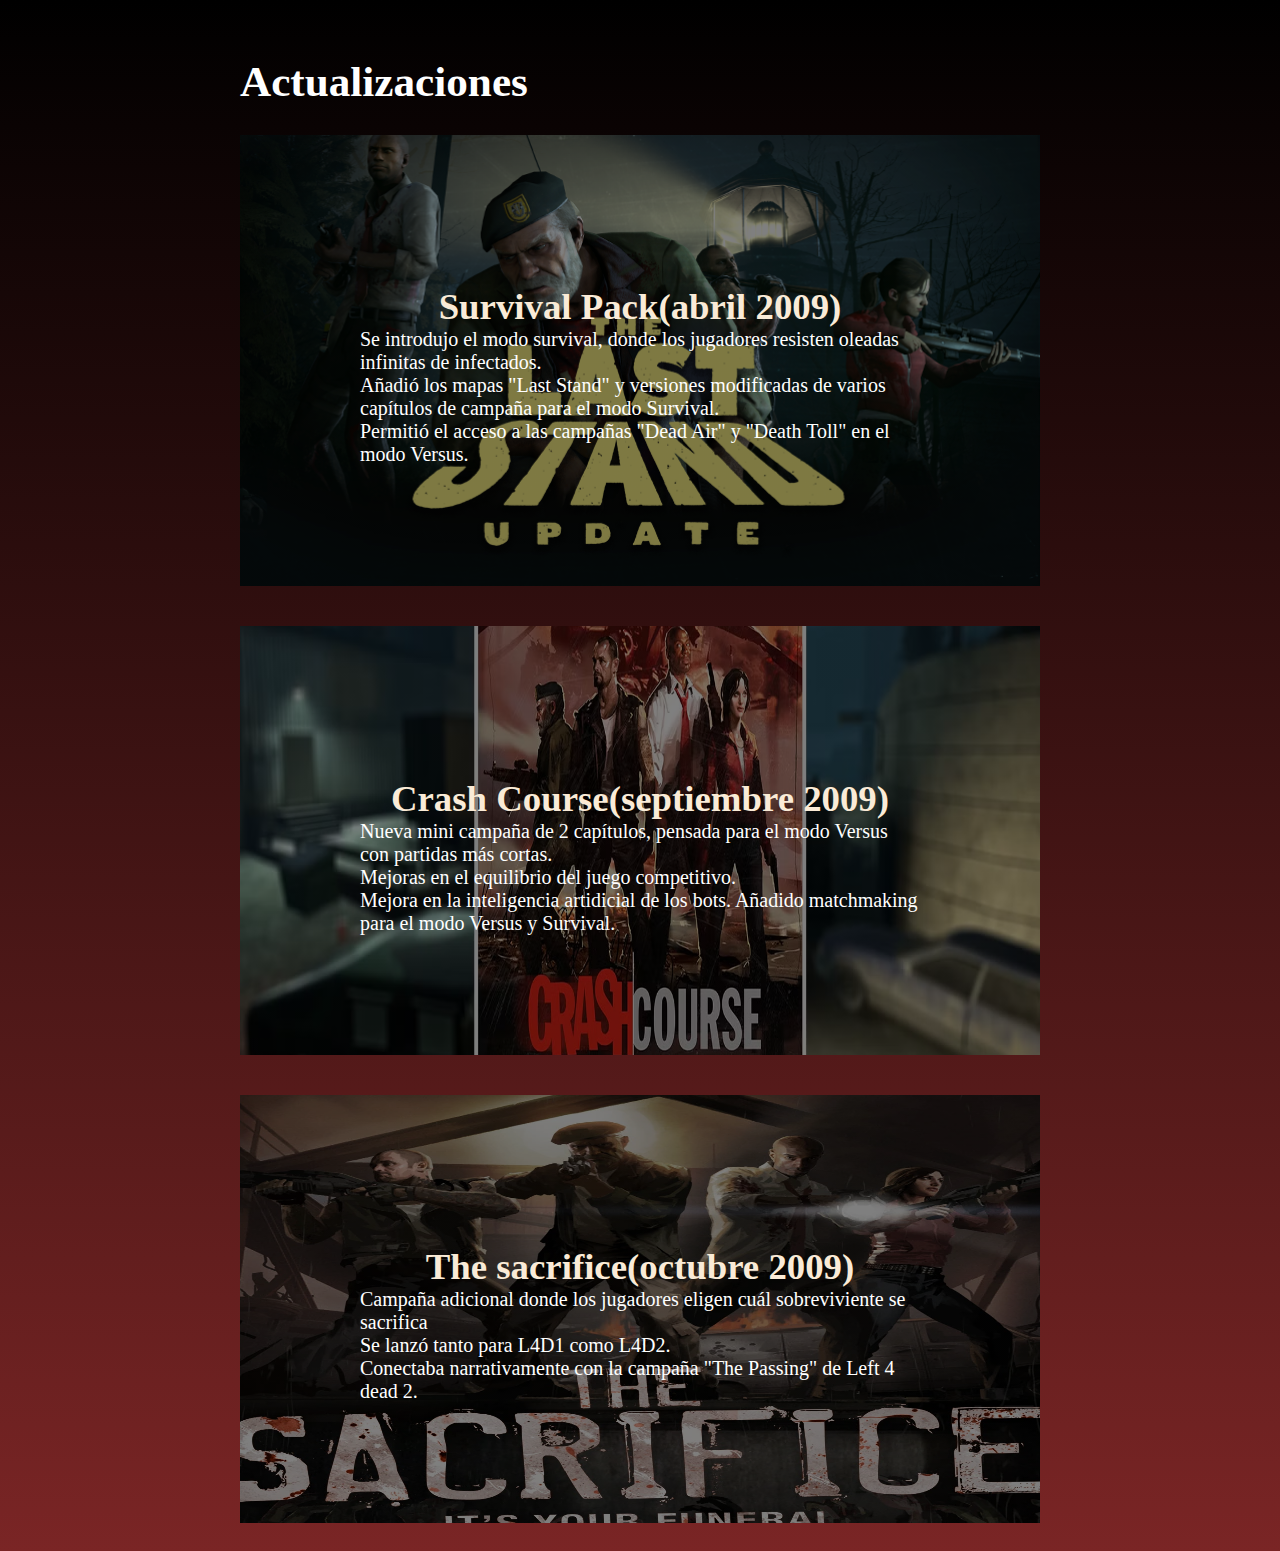
<file: Actualizaciones.html>
<!DOCTYPE html>
<html lang="en">
<head>
    <title>Actualizaciones</title>
    <link rel="stylesheet" href="index.css">
</head>
<body id="fondo-actualizaciones">  
    
    <div class="espaciado">
        <h1>Actualizaciones</h1>
    <div class="contenedor-actualizaciones" id="bloque1">
       <h2>Survival Pack(abril 2009)</h2>
      <div class="parrafos-actus"> Se introdujo el modo survival, donde los jugadores resisten oleadas infinitas de infectados.<br>
       Añadió los mapas "Last Stand" y versiones modificadas de varios capítulos de campaña para el modo Survival.<br>
       Permitió el acceso a las campañas "Dead Air" y "Death Toll" en el modo Versus.
       </div>
    </div>
    </div>
    <div class="espaciado">
    <div class="contenedor-actualizaciones" id="bloque2">
       <h2>Crash Course(septiembre 2009)</h2>
       <div class="parrafos-actus">Nueva mini campaña de 2 capítulos, pensada para el modo Versus con partidas más cortas.<br>
       Mejoras en el equilibrio del juego competitivo.<br>
       Mejora en la inteligencia artidicial de los bots.
       Añadido matchmaking para el modo Versus y Survival.
        </div>
    </div>
    </div>
    <div class="espaciado">
    <div class="contenedor-actualizaciones" id="bloque3">
       <h2>The sacrifice(octubre 2009)</h2>
       <div class="parrafos-actus">Campaña adicional donde los jugadores eligen cuál sobreviviente se sacrifica<br>
       Se lanzó tanto para L4D1 como L4D2.<br>
       Conectaba narrativamente con la campaña "The Passing" de Left 4 dead 2.
        </div>
    </div>
    </div>
</body>
</html>
</file>
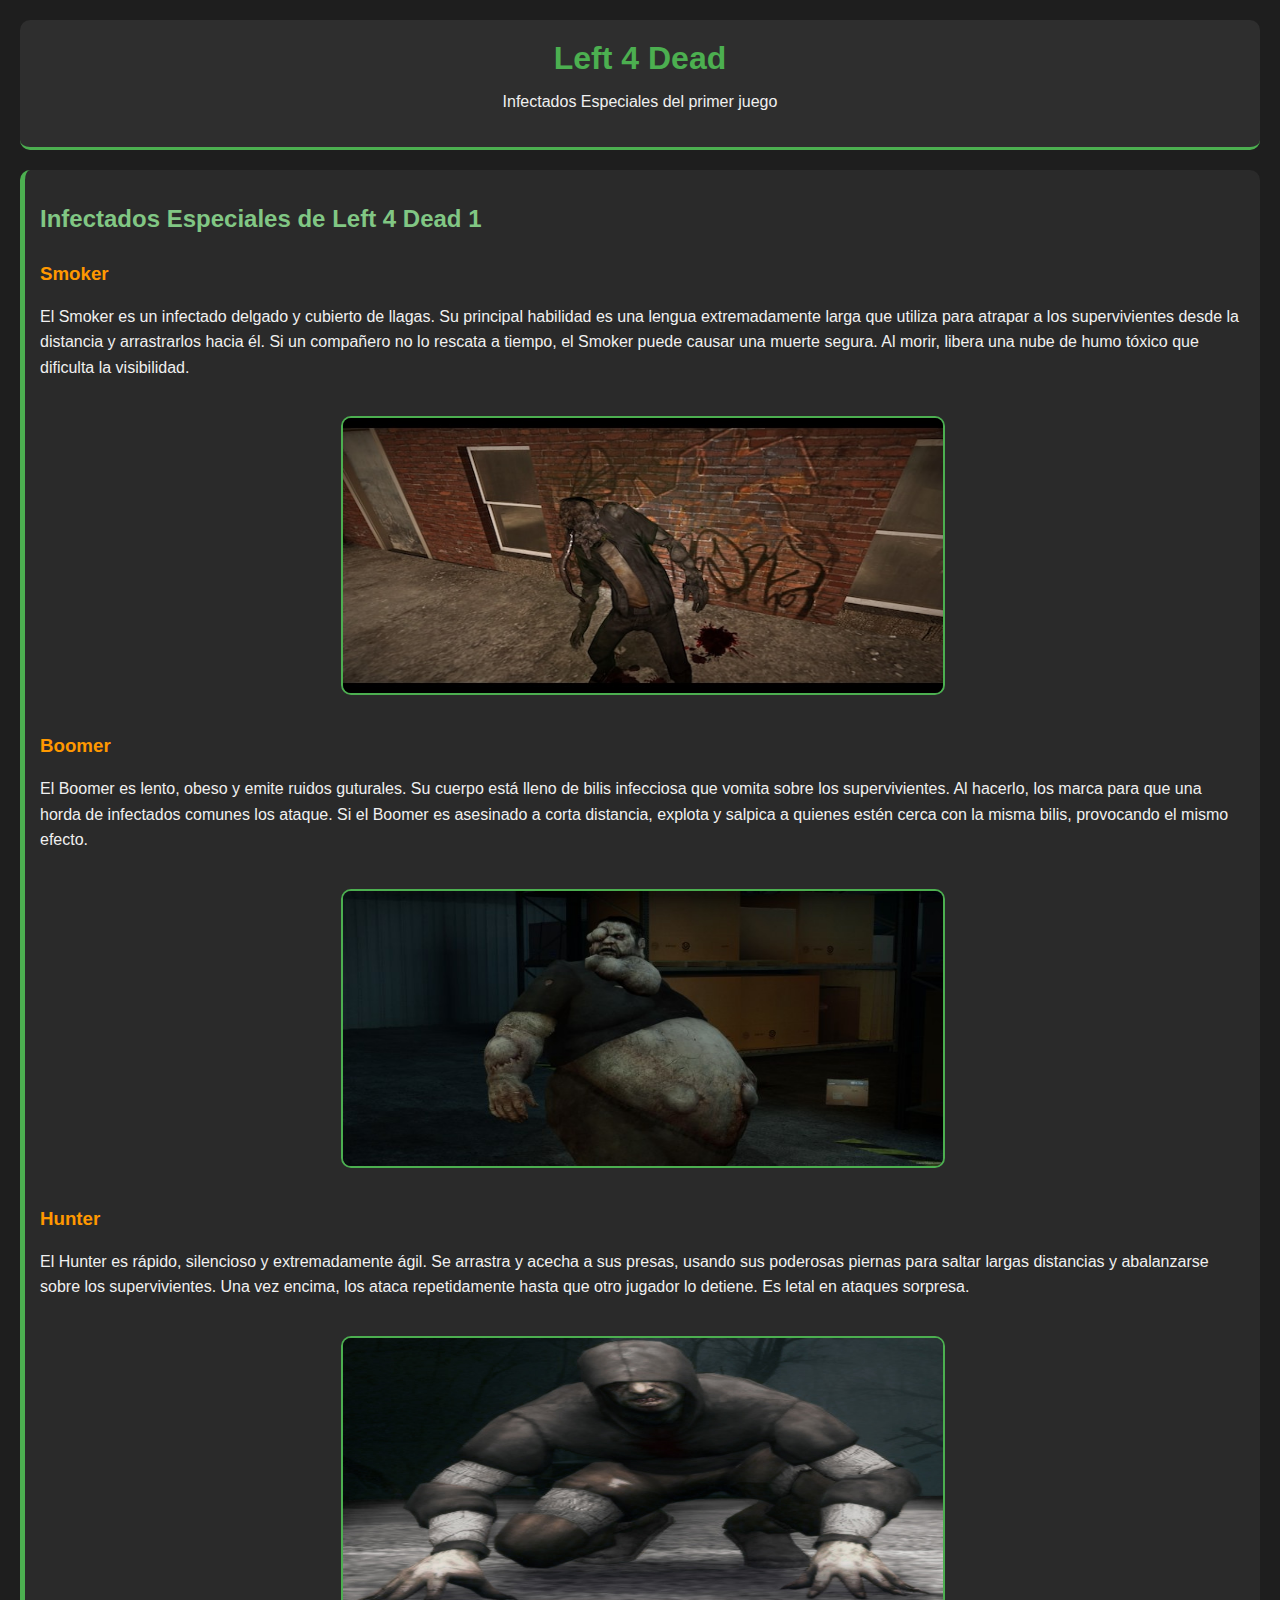
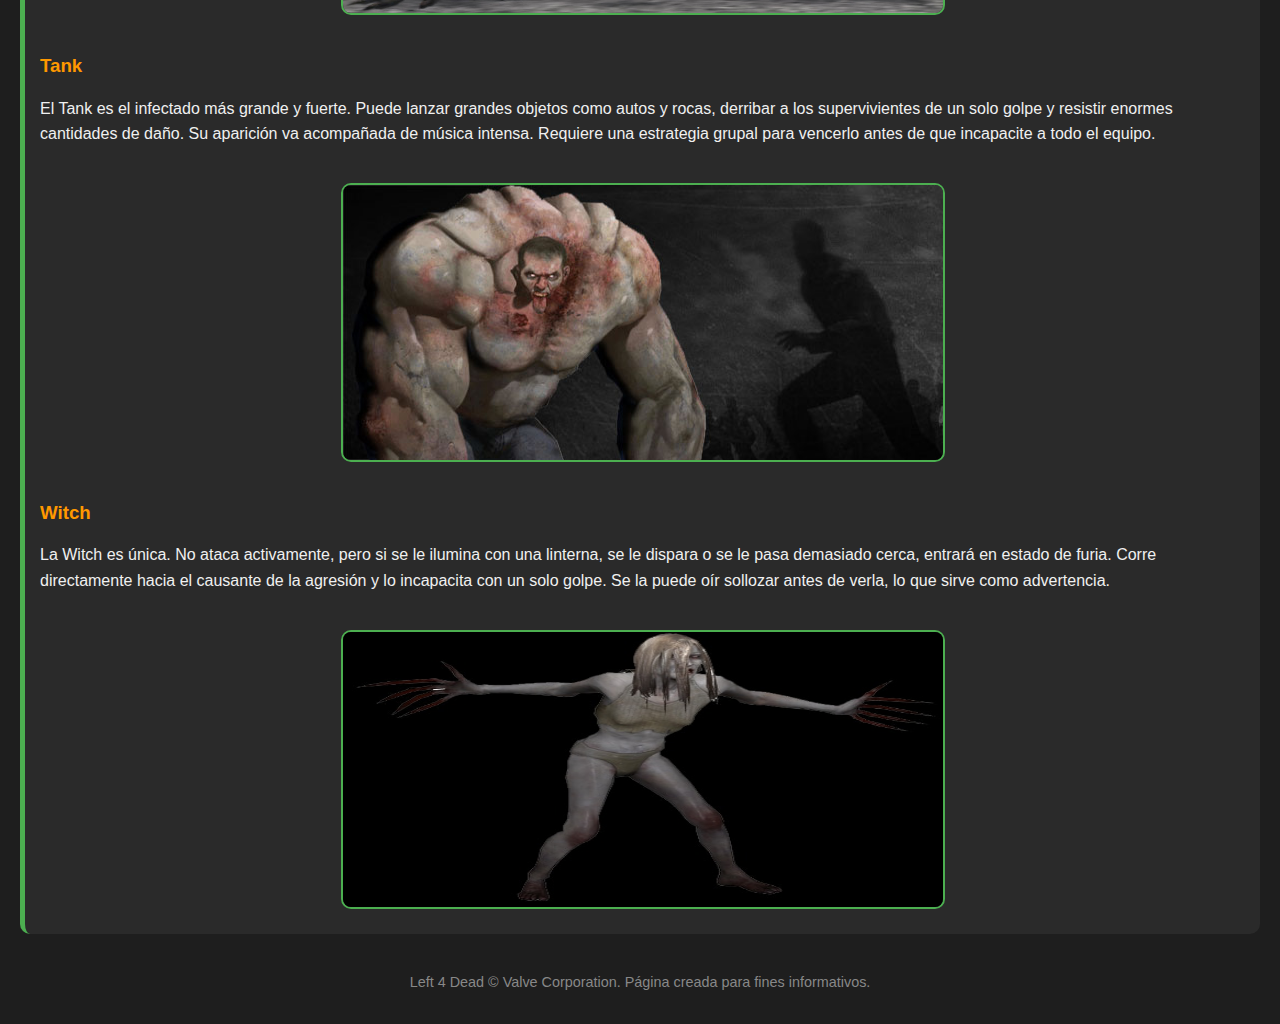
<file: Enemigos.html>
<!DOCTYPE html>
<html lang="en">
<head>
    <meta charset="UTF-8">
    <meta http-equiv="X-UA-Compatible" content="IE=edge">
    <meta name="viewport" content="width=device-width, initial-scale=1.0">
    <link rel="stylesheet" href="Css/enemigos.css">
    <title>Enemigos</title>
</head>
<body>
     <header>
    <h1>Left 4 Dead</h1>
    <p>Infectados Especiales del primer juego</p>
  </header>

  <section class="infec">
    <h2>Infectados Especiales de Left 4 Dead 1</h2>

    <h3>Smoker</h3>
    <p>El Smoker es un infectado delgado y cubierto de llagas. Su principal habilidad es una lengua extremadamente larga que utiliza para atrapar a los supervivientes desde la distancia y arrastrarlos hacia él. Si un compañero no lo rescata a tiempo, el Smoker puede causar una muerte segura. Al morir, libera una nube de humo tóxico que dificulta la visibilidad.</p>
    <div class="conte"><img src="Imagenes/enmigos/smoker.jpg" class="inf" width="565px" height="275px" alt="Smoker"></div>

    <h3>Boomer</h3>
    <p>El Boomer es lento, obeso y emite ruidos guturales. Su cuerpo está lleno de bilis infecciosa que vomita sobre los supervivientes. Al hacerlo, los marca para que una horda de infectados comunes los ataque. Si el Boomer es asesinado a corta distancia, explota y salpica a quienes estén cerca con la misma bilis, provocando el mismo efecto.</p>
    <div class="conte"><img src="Imagenes/enmigos/boomer.jpg" class="inf" width="565px" height="275px" alt="Boomer"></div>

    <h3>Hunter</h3>
    <p>El Hunter es rápido, silencioso y extremadamente ágil. Se arrastra y acecha a sus presas, usando sus poderosas piernas para saltar largas distancias y abalanzarse sobre los supervivientes. Una vez encima, los ataca repetidamente hasta que otro jugador lo detiene. Es letal en ataques sorpresa.</p>
    <div class="conte"> <img src="Imagenes/enmigos/hunter.jpg" class="inf" width="565px" height="275px" alt="Hunter"></div>

    <h3>Tank</h3>
    <p>El Tank es el infectado más grande y fuerte. Puede lanzar grandes objetos como autos y rocas, derribar a los supervivientes de un solo golpe y resistir enormes cantidades de daño. Su aparición va acompañada de música intensa. Requiere una estrategia grupal para vencerlo antes de que incapacite a todo el equipo.</p>
    <div class="conte"><img src="Imagenes/enmigos/tank.jpg" class="inf" width="565px" height="275px" alt="Tank"></div>

    <h3>Witch</h3>
    <p>La Witch es única. No ataca activamente, pero si se le ilumina con una linterna, se le dispara o se le pasa demasiado cerca, entrará en estado de furia. Corre directamente hacia el causante de la agresión y lo incapacita con un solo golpe. Se la puede oír sollozar antes de verla, lo que sirve como advertencia.</p>
    <div class="conte"><img src="Imagenes/enmigos/wiht.jpg" class="inf" width="565px" height="275px" alt="Witch"></div>
  </section>

  <footer>
    <p>Left 4 Dead &copy; Valve Corporation. Página creada para fines informativos.</p>
  </footer>
</body>
</html>
</file>
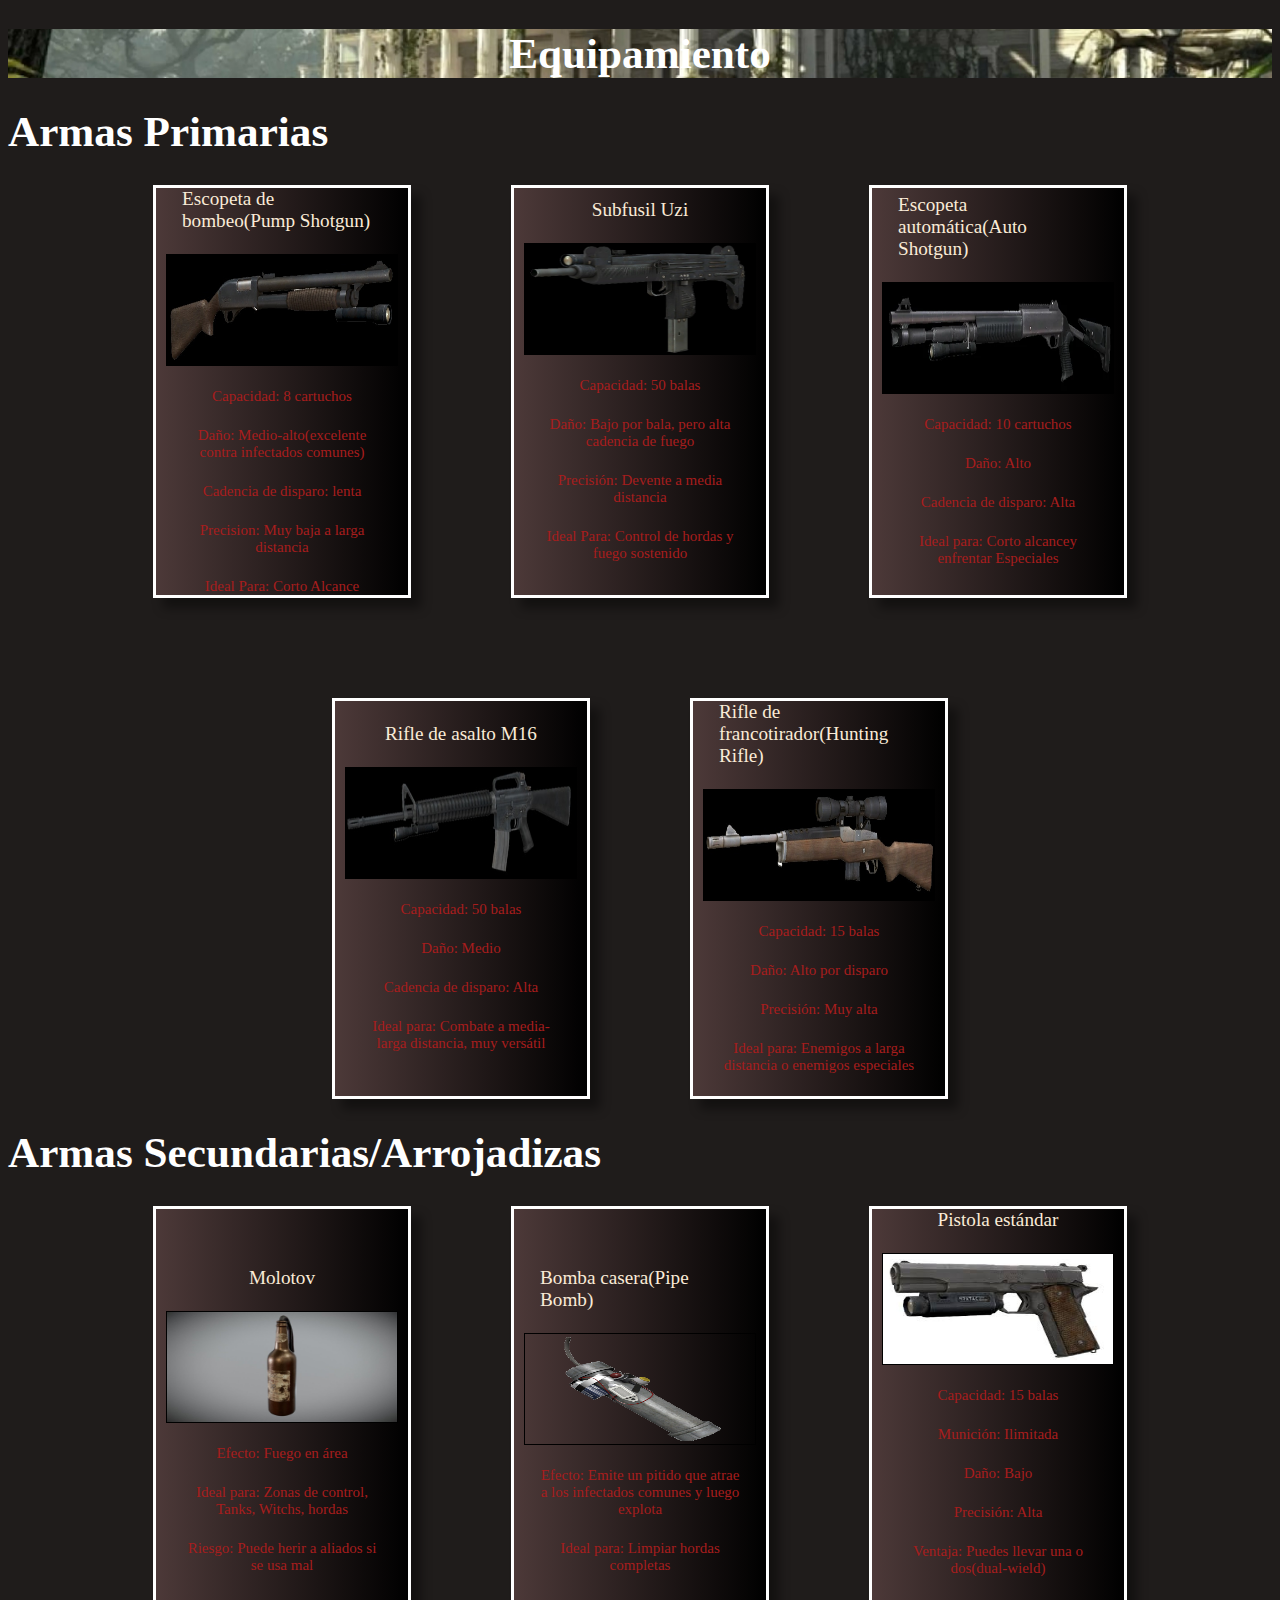
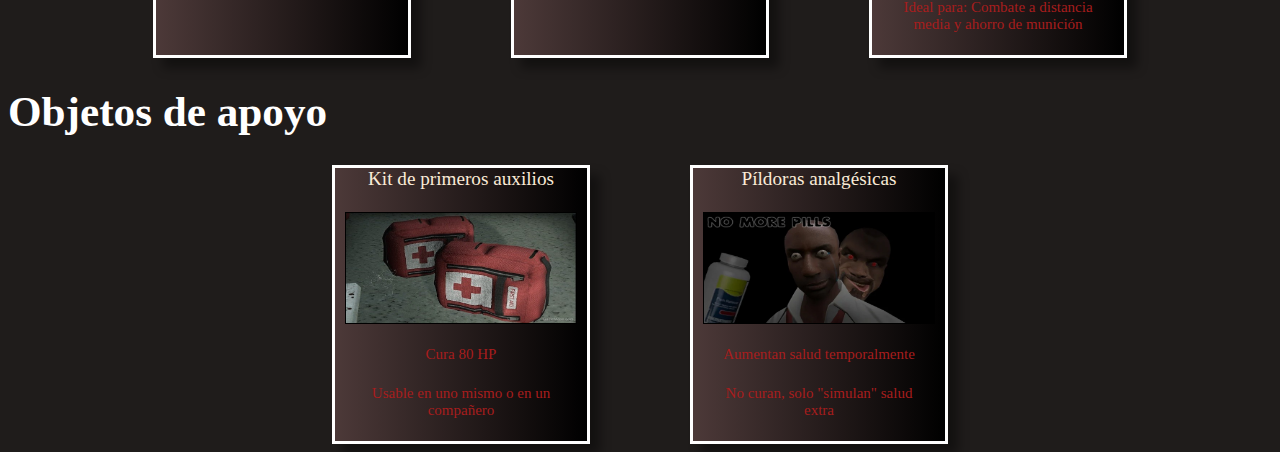
<file: equipamiento.html>
<!DOCTYPE html>
<html lang="en">
<head>
    <title>EquipamientoLeft</title>
    <link rel="stylesheet" href="index.css">
</head>
<body id="fondo-equipamiento">
    <header>
        <h1 class="titulos">Equipamiento</h1>
       
    </header>
    
    <h1>Armas Primarias</h1>
    <div class="contenedor-equi">           
       <span class="cajita-equipamiento"><span class="titulo-armas">Escopeta de bombeo(Pump Shotgun)</span> <br>
            <img src="Imagenes/Equipamiento/escopeta_bombeo.jfif" class="imgs-armas"><br>      
           <span id="especificaciones">Capacidad: 8 cartuchos</span><br>
           <span id="especificaciones">Daño: Medio-alto(excelente contra infectados comunes)</span><br>
           <span id="especificaciones">Cadencia de disparo: lenta</span><br>
           <span id="especificaciones">Precision: Muy baja a larga distancia</span><br>
           <span id="especificaciones">Ideal Para: Corto Alcance</span>
          </span>  
       <span class="cajita-equipamiento"><span class="titulo-armas">Subfusil Uzi</span> <br>
            <img src="Imagenes/Equipamiento/subfusil_uzi.jfif" class="imgs-armas"><br>      
           <span id="especificaciones">Capacidad: 50 balas</span><br>
           <span id="especificaciones">Daño: Bajo por bala, pero alta cadencia de fuego</span><br>
           <span id="especificaciones">Precisión: Devente a media distancia</span><br>
           <span id="especificaciones">Ideal Para: Control de hordas y fuego sostenido</span><br>
       </span> 
       <span class="cajita-equipamiento"><span class="titulo-armas">Escopeta automática(Auto Shotgun)</span> <br>
            <img src="Imagenes/Equipamiento/escopeta_automatica.webp" class="imgs-armas"><br>      
           <span id="especificaciones">Capacidad: 10 cartuchos</span><br>
           <span id="especificaciones">Daño: Alto</span><br>
           <span id="especificaciones">Cadencia de disparo: Alta</span><br>
           <span id="especificaciones">Ideal para: Corto alcancey enfrentar Especiales</span><br>
       </span> 
       <span class="cajita-equipamiento"><span class="titulo-armas">Rifle de asalto M16</span> <br>
            <img src="Imagenes/Equipamiento/rifle_m16.jfif" class="imgs-armas"><br>      
           <span id="especificaciones">Capacidad: 50 balas</span><br>
           <span id="especificaciones">Daño: Medio</span><br>
           <span id="especificaciones">Cadencia de disparo: Alta</span><br>
           <span id="especificaciones">Ideal para: Combate a media-larga distancia, muy versátil</span><br>
       </span> 
       <span class="cajita-equipamiento"><span class="titulo-armas">Rifle de francotirador(Hunting Rifle)</span> <br>
            <img src="Imagenes/Equipamiento/rifle_caza.jfif" class="imgs-armas"><br>      
           <span id="especificaciones">Capacidad: 15 balas</span><br>
           <span id="especificaciones">Daño: Alto por disparo</span><br>
           <span id="especificaciones">Precisión: Muy alta</span><br>
           <span id="especificaciones">Ideal para: Enemigos a larga distancia o enemigos especiales</span><br>
       </span>  
    </div>
<h1>Armas Secundarias/Arrojadizas</h1>
    <div class="contenedor-equi">
        <span class="cajita-equipamiento"><span class="titulo-armas">Molotov</span> <br>
            <img src="Imagenes/Equipamiento/molotov.jpeg" class="imgs-armas"><br>      
           <span id="especificaciones">Efecto: Fuego en área</span><br>
           <span id="especificaciones">Ideal para: Zonas de control, Tanks, Witchs, hordas</span><br>
           <span id="especificaciones">Riesgo: Puede herir a aliados si se usa mal</span><br>
       </span>
       <span class="cajita-equipamiento"><span class="titulo-armas">Bomba casera(Pipe Bomb)</span> <br>
            <img src="Imagenes/Equipamiento/Bomba_casera.png" class="imgs-armas"><br>      
           <span id="especificaciones">Efecto: Emite un pitido que atrae a los infectados comunes y luego explota</span><br>
           <span id="especificaciones">Ideal para: Limpiar hordas completas</span><br>
       </span>
       <span class="cajita-equipamiento"><span class="titulo-armas">Pistola estándar</span> <br>
            <img src="Imagenes/Equipamiento/psitola.jfif" class="imgs-armas"><br>      
           <span id="especificaciones">Capacidad: 15 balas</span><br>
           <span id="especificaciones">Munición: Ilimitada</span><br>
           <span id="especificaciones">Daño: Bajo</span><br>
           <span id="especificaciones">Precisión: Alta</span><br>
           <span id="especificaciones">Ventaja: Puedes llevar una o dos(dual-wield)</span><br>
           <span id="especificaciones">Ideal para: Combate a distancia media y ahorro de  munición</span><br>
       </span>
    </div>
<h1>Objetos de apoyo</h1>
    <div class="contenedor-equi">
        <span class="cajita-equipamiento"><span class="titulo-armas">Kit de primeros auxilios</span> <br>
            <img src="Imagenes/Equipamiento/Botiquin.jpg" class="imgs-armas"><br>      
           <span id="especificaciones">Cura 80 HP</span><br>
           <span id="especificaciones">Usable en uno mismo o en un compañero</span><br>
       </span>
       <span class="cajita-equipamiento"><span class="titulo-armas">Píldoras analgésicas</span> <br>
            <img src="Imagenes/Equipamiento/pildoras.webp" class="imgs-armas"><br>      
           <span id="especificaciones">Aumentan salud temporalmente</span><br>
           <span id="especificaciones">No curan, solo "simulan" salud extra</span><br>
       </span>
    </div>
</body>
</html>
</file>
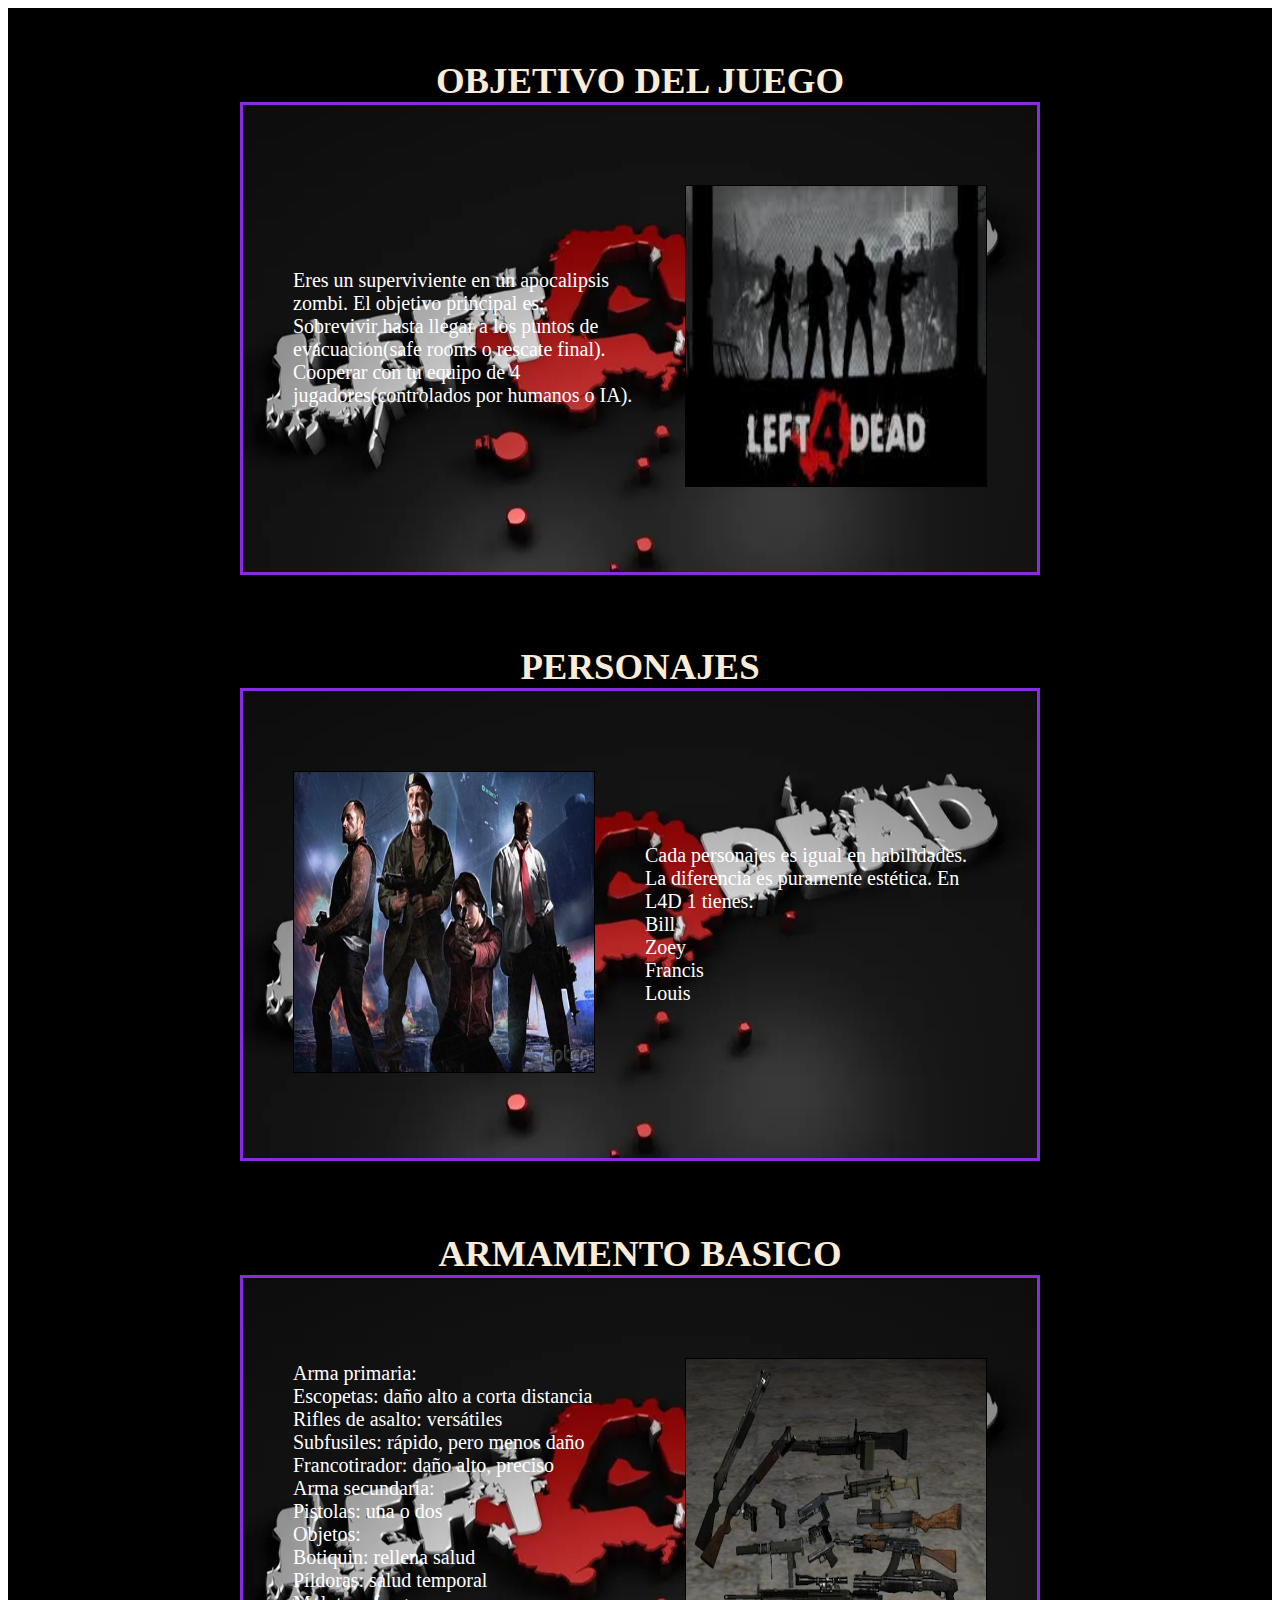
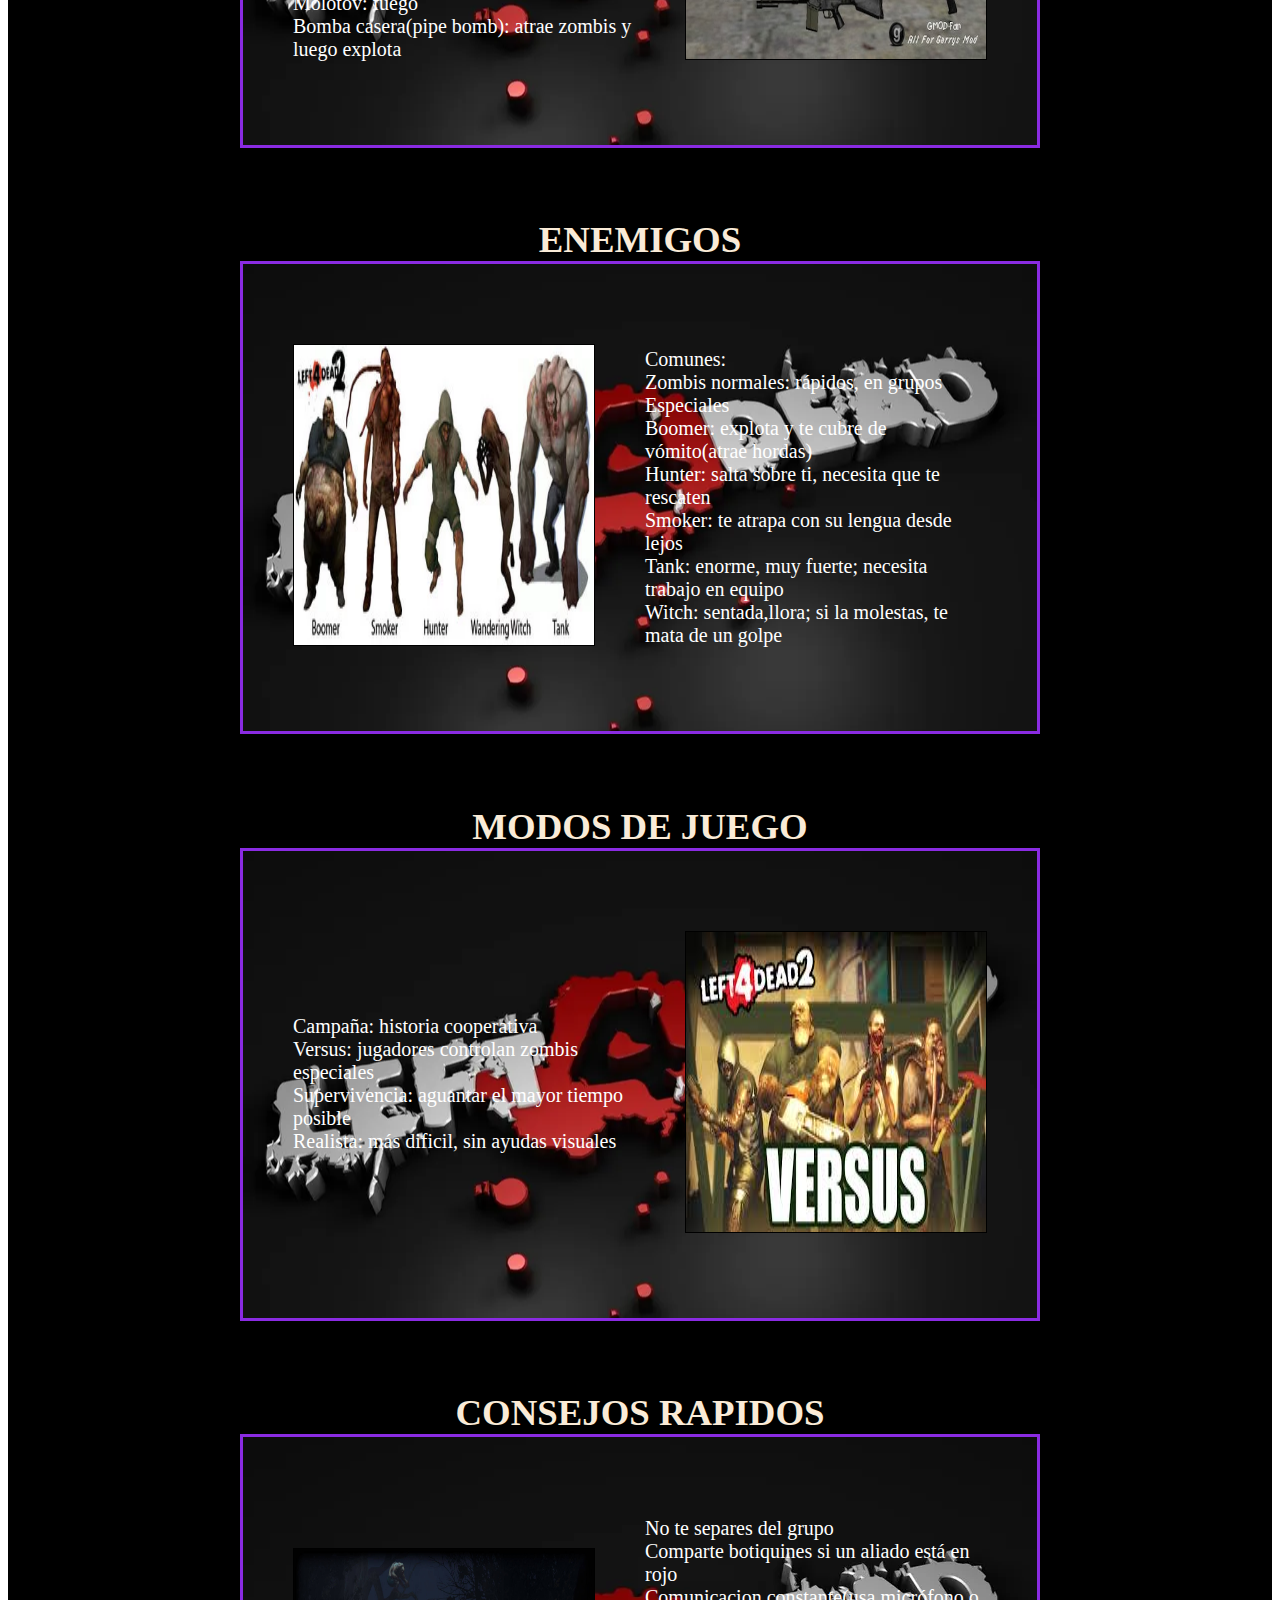
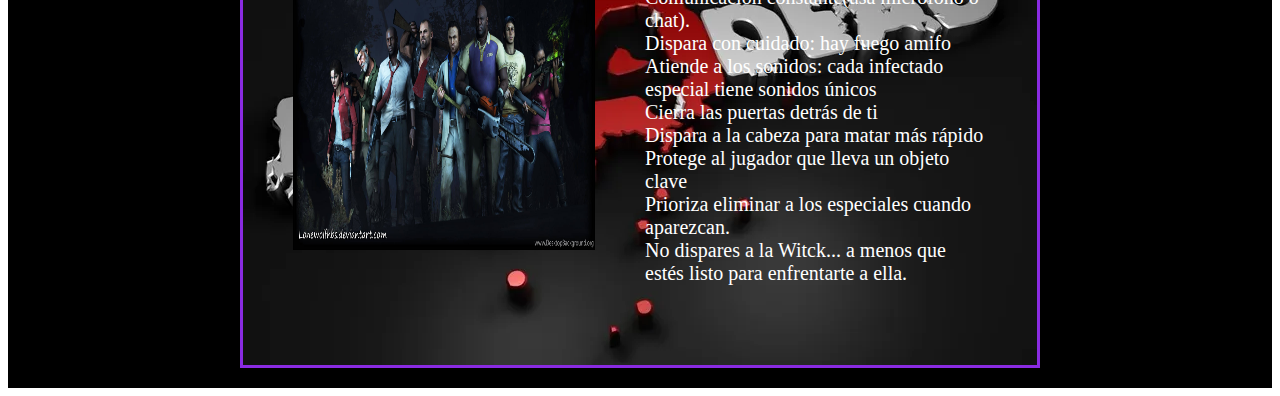
<file: Guia.html>
<!DOCTYPE html>
<html lang="en">
<head>
    <title>Guia Básica</title>
    <link rel="stylesheet" href="index.css">
</head>
<body>
    <div class="fondo">
        <div class="espaciado">
            <h2 id="subtitulos-guia">OBJETIVO DEL JUEGO</h2>
            <div class="contenedor-guia" id="contenedor1">Eres un superviviente en un apocalipsis zombi. El objetivo principal es:<br>
                Sobrevivir hasta llegar a los puntos de evacuacion(safe rooms o rescate final).<br>
                Cooperar con tu equipo de 4 jugadores(controlados por humanos o IA).
                <span><img src="Imagenes/Guia/left.jfif" class="imagen-guia"></span>
            </div>
        </div>
    <div class="espaciado">
        <h2 id="subtitulos-guia">PERSONAJES</h2>
        <div class="contenedor-guia" id="contenedor2"><span><img src="Imagenes/Guia/superivientes.webp" class="imagen-guia"></span>
        Cada personajes es igual en habilidades. La diferencia es puramente estética. En L4D 1 tienes:<br>
        Bill<br>
        Zoey<br>
        Francis<br>
        Louis<br>
        </div>
    </div>
    <div class="espaciado">
        <h2 id="subtitulos-guia">ARMAMENTO BASICO</h2>
        <div class="contenedor-guia" id="contenedor3">Arma primaria:<br>
            Escopetas: daño alto a corta distancia<br>
            Rifles de asalto: versátiles<br>
            Subfusiles: rápido, pero menos daño<br>
            Francotirador: daño alto, preciso<br>
            Arma secundaria:<br>
            Pistolas: una o dos<br>
            Objetos:<br>
            Botiquin: rellena salud<br>
            Píldoras: salud temporal<br>
            Molotov: fuego<br>
            Bomba casera(pipe bomb): atrae zombis y luego explota
        <span><img src="Imagenes/Guia/armas.jfif" class="imagen-guia"></span>
        </div>
    </div>
     <div class="espaciado">
        <h2 id="subtitulos-guia">ENEMIGOS</h2>
        <div class="contenedor-guia" id="contenedor4"><span><img src="Imagenes/Guia/enemigos.webp" class="imagen-guia"></span>
            Comunes:<br>
            Zombis normales: rápidos, en grupos<br>
            Especiales<br>
            Boomer: explota y te cubre de vómito(atrae hordas)<br>
            Hunter: salta sobre ti, necesita que te rescaten<br>
            Smoker: te atrapa con su lengua desde lejos<br>
            Tank: enorme, muy fuerte; necesita trabajo en equipo<br>
            Witch: sentada,llora; si la molestas, te mata de un golpe<br>
        </div>
    </div>
    <div class="espaciado">
        <h2 id="subtitulos-guia">MODOS DE JUEGO</h2>
        <div class="contenedor-guia" id="contenedor5">
            Campaña: historia cooperativa<br>
            Versus: jugadores controlan zombis especiales<br>
            Supervivencia: aguantar el mayor tiempo posible<br>
            Realista: más dificil, sin ayudas visuales<br>
            <span><img src="Imagenes/Guia/versus.jfif" class="imagen-guia"></span>
        </div>
    </div>
    <div class="espaciado">
        <h2 id="subtitulos-guia">CONSEJOS RAPIDOS</h2>
        <div class="contenedor-guia" id="contenedor6"><span><img src="Imagenes/Guia/consejos.jpg" class="imagen-guia"></span>
        No te separes del grupo<br>
        Comparte botiquines si un aliado está en rojo<br>
        Comunicacion constante(usa micrófono o chat).<br>
        Dispara con cuidado: hay fuego amifo<br>
        Atiende a los sonidos: cada infectado especial tiene sonidos únicos<br>
        Cierra las puertas detrás de ti<br>
        Dispara a la cabeza para matar más rápido<br>
        Protege al jugador que lleva un objeto clave<br>
        Prioriza eliminar a los especiales cuando aparezcan.<br>
        No dispares a la Witck... a menos que estés listo para enfrentarte a ella.<br>
        </div>
    </div>
</body>
</html>
</file>
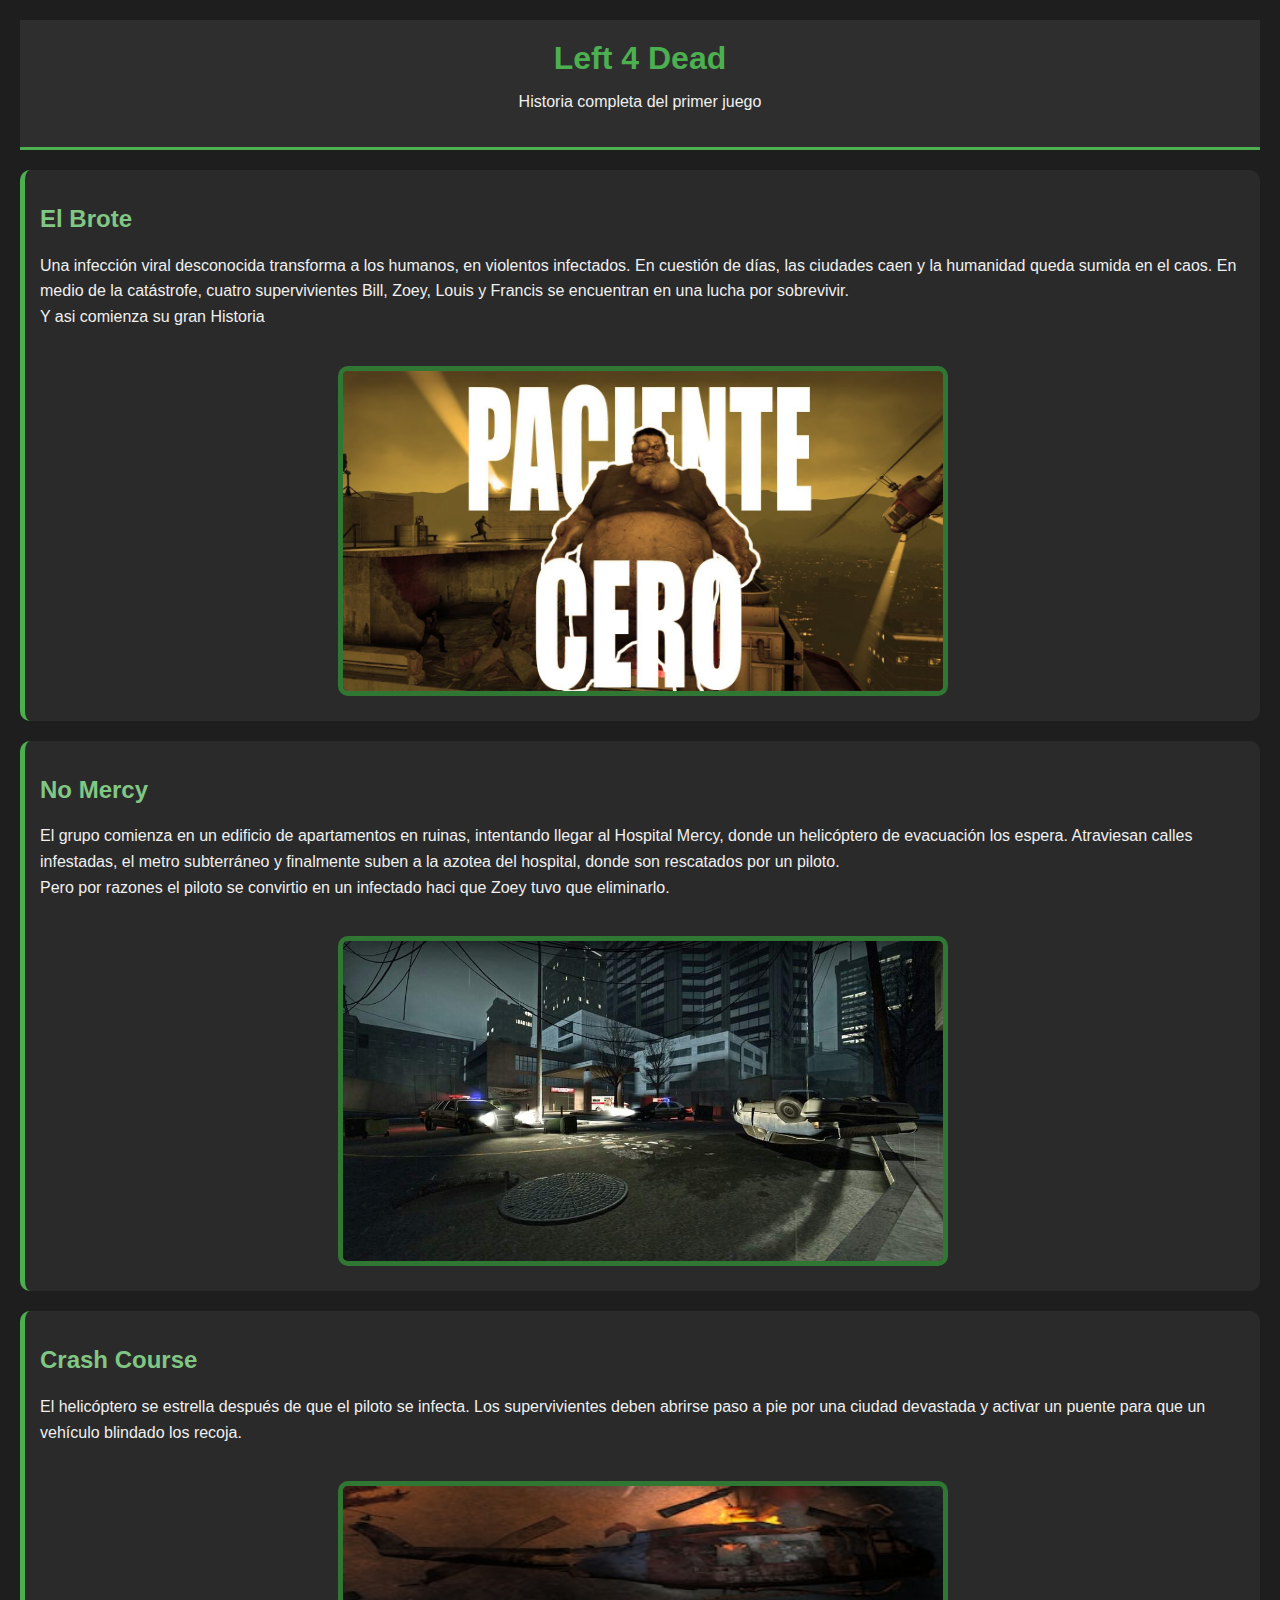
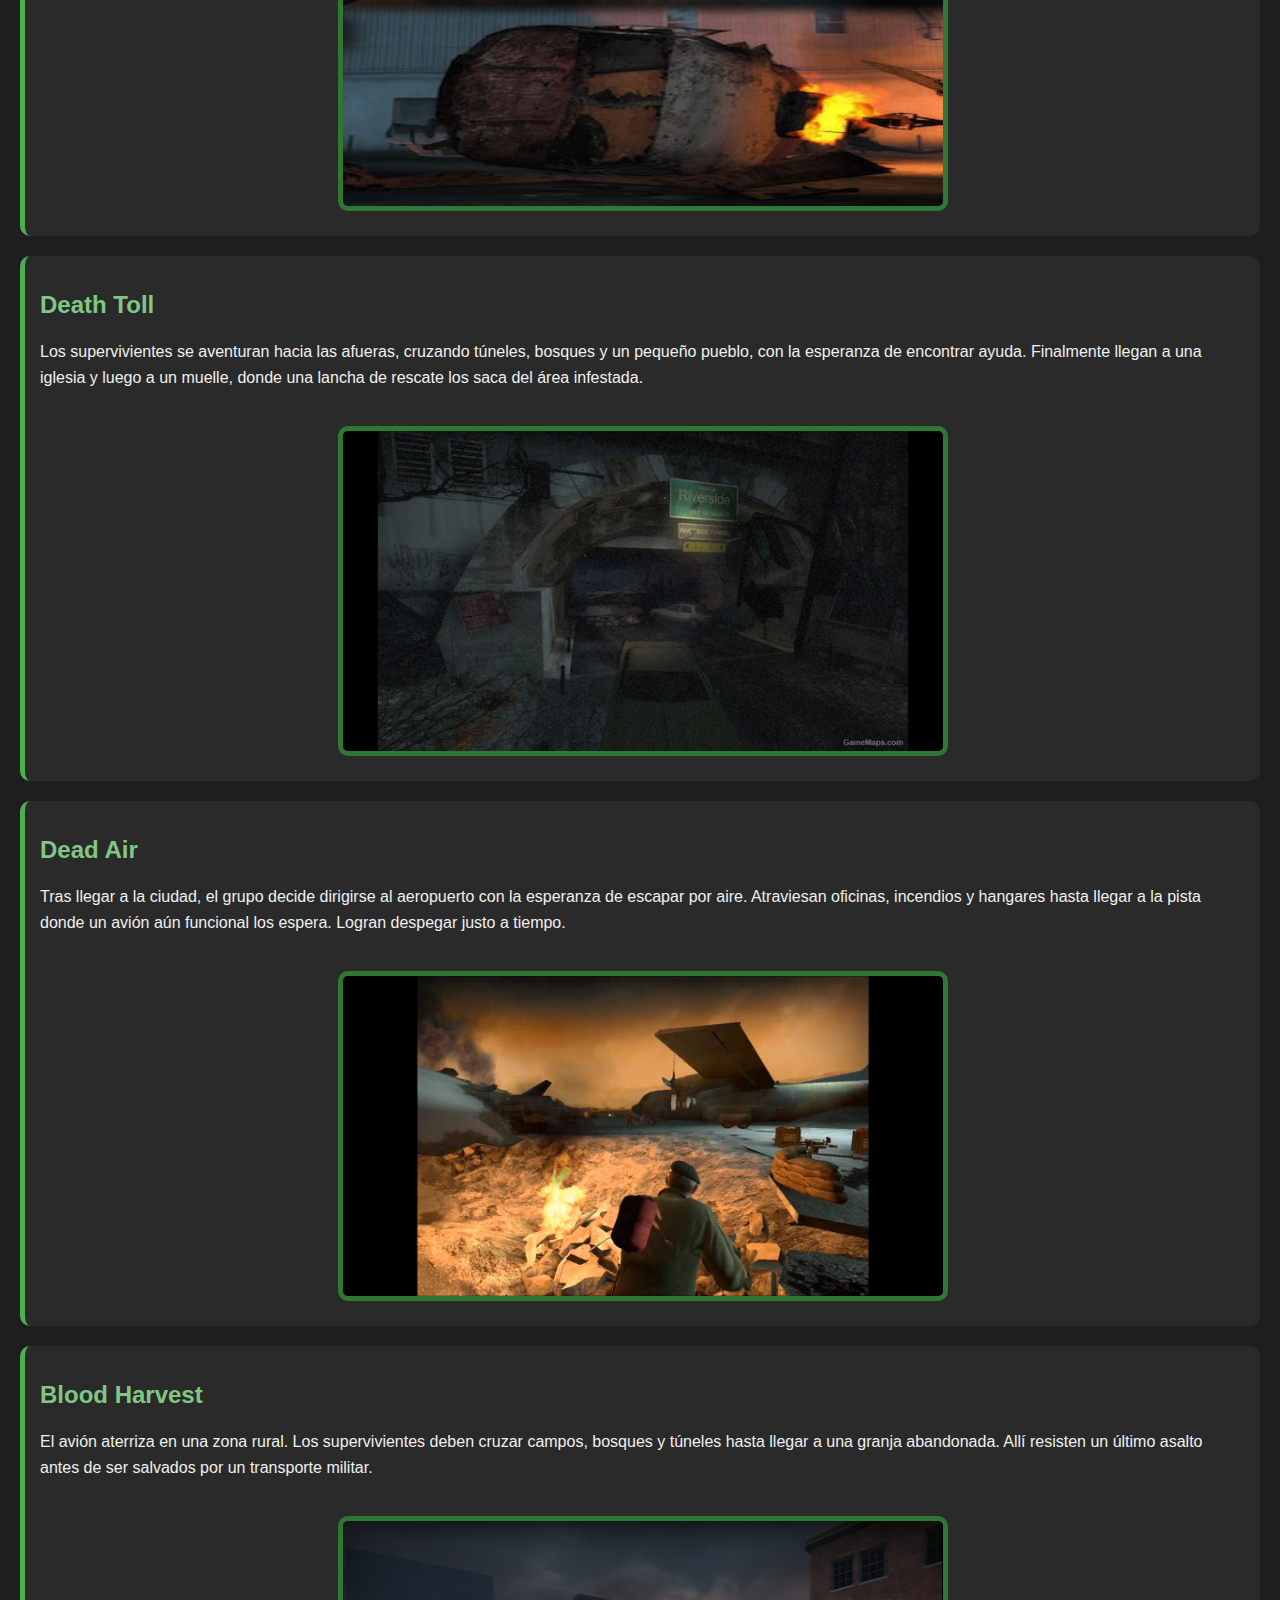
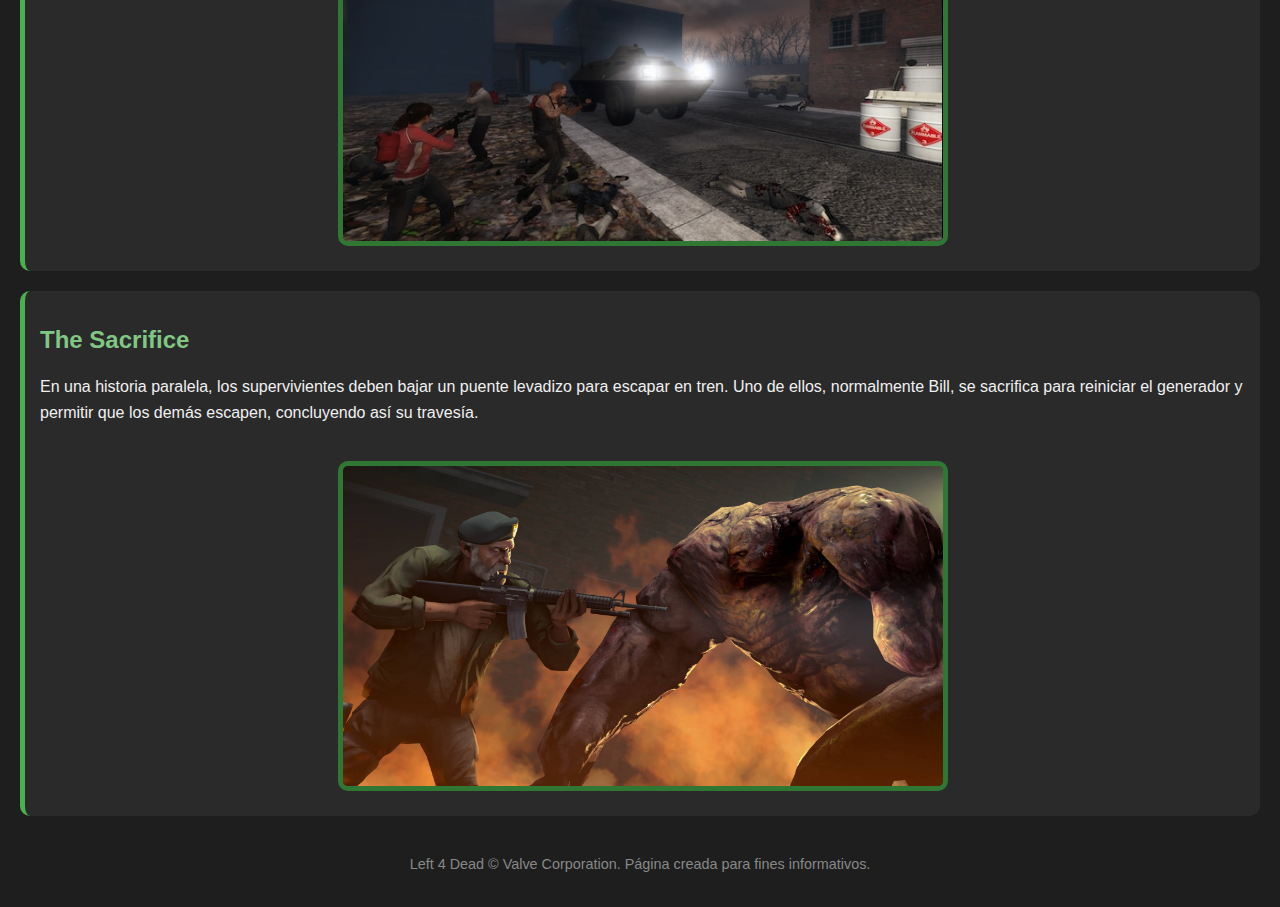
<file: Historia.html>
<!DOCTYPE html>
<html lang="en">
<head>
    <meta charset="UTF-8">
    <meta http-equiv="X-UA-Compatible" content="IE=edge">
    <meta name="viewport" content="width=device-width, initial-scale=1.0">
    <link rel="stylesheet" href="Css/historia.css">
    <title>Historia</title>
</head>
<body>
    <header>
        <h1>Left 4 Dead</h1>
        <p>Historia completa del primer juego</p>
      </header>
    
      <section class="histo">
        <h2>El Brote</h2>
        <p>Una infección viral desconocida transforma a los humanos, en violentos infectados. En cuestión de días, las ciudades caen y la humanidad queda sumida en el caos. En medio de la catástrofe, cuatro supervivientes Bill, Zoey, Louis y Francis se encuentran en una lucha por sobrevivir.<br>Y asi comienza su gran Historia</p>
        <div class="con"><img src="Imagenes/historia/cero.jpg" class="his" width="580px" height="320px" alt="Los supervivientes"></div>
      </section>
    
      <section class="histo">
        <h2>No Mercy</h2>
        <p>El grupo comienza en un edificio de apartamentos en ruinas, intentando llegar al Hospital Mercy, donde un helicóptero de evacuación los espera. Atraviesan calles infestadas, el metro subterráneo y finalmente suben a la azotea del hospital, donde son rescatados por un piloto.<br>Pero por razones el piloto se convirtio en un infectado haci que Zoey tuvo que eliminarlo.</p>
        <div class="con"><img src="Imagenes/historia/nohosp.jpg" class="his" width="580px" height="320px"  alt="Hospital Mercy"></div>
      </section>
    
      <section class="histo">
        <h2>Crash Course</h2>
        <p>El helicóptero se estrella después de que el piloto se infecta. Los supervivientes deben abrirse paso a pie por una ciudad devastada y activar un puente para que un vehículo blindado los recoja.</p>
        <div class="con"><img src="Imagenes/historia/esrtrellado.jpg" class="his" width="580px" height="320px" alt="Crash Course"></div>
      </section>
    
      <section class="histo">
        <h2>Death Toll</h2>
        <p>Los supervivientes se aventuran hacia las afueras, cruzando túneles, bosques y un pequeño pueblo, con la esperanza de encontrar ayuda. Finalmente llegan a una iglesia y luego a un muelle, donde una lancha de rescate los saca del área infestada.</p>
        <div class="con"><img src="Imagenes/historia/tunel.jpg" class="his" width="580px" height="320px" alt="La iglesia en Death Toll"></div>
      </section>
    
      <section class="histo">
        <h2>Dead Air</h2>
        <p>Tras llegar a la ciudad, el grupo decide dirigirse al aeropuerto con la esperanza de escapar por aire. Atraviesan oficinas, incendios y hangares hasta llegar a la pista donde un avión aún funcional los espera. Logran despegar justo a tiempo.</p>
        <div class="con"><img src="Imagenes/historia/avion.jpg" class="his" width="580px" height="320px"  alt="Final en el aeropuerto"></div>
      </section>
    
      <section class="histo">
        <h2>Blood Harvest</h2>
        <p>El avión aterriza en una zona rural. Los supervivientes deben cruzar campos, bosques y túneles hasta llegar a una granja abandonada. Allí resisten un último asalto antes de ser salvados por un transporte militar.</p>
        <div class="con"><img src="Imagenes/historia/militar.jpg" class="his" width="580px" height="320px" alt="Granja en Blood Harvest"></div>
      </section>
    
      <section class="histo">
        <h2>The Sacrifice</h2>
        <p>En una historia paralela, los supervivientes deben bajar un puente levadizo para escapar en tren. Uno de ellos, normalmente Bill, se sacrifica para reiniciar el generador y permitir que los demás escapen, concluyendo así su travesía.</p>
        <div class="con"><img src="Imagenes/historia/sacri.jpg" class="his" width="580px" height="320px" alt="El sacrificio de Bill"></div>
      </section>
    
      <footer>
        <p>Left 4 Dead &copy; Valve Corporation. Página creada para fines informativos.</p>
      </footer>
</body>
</html>
</file>
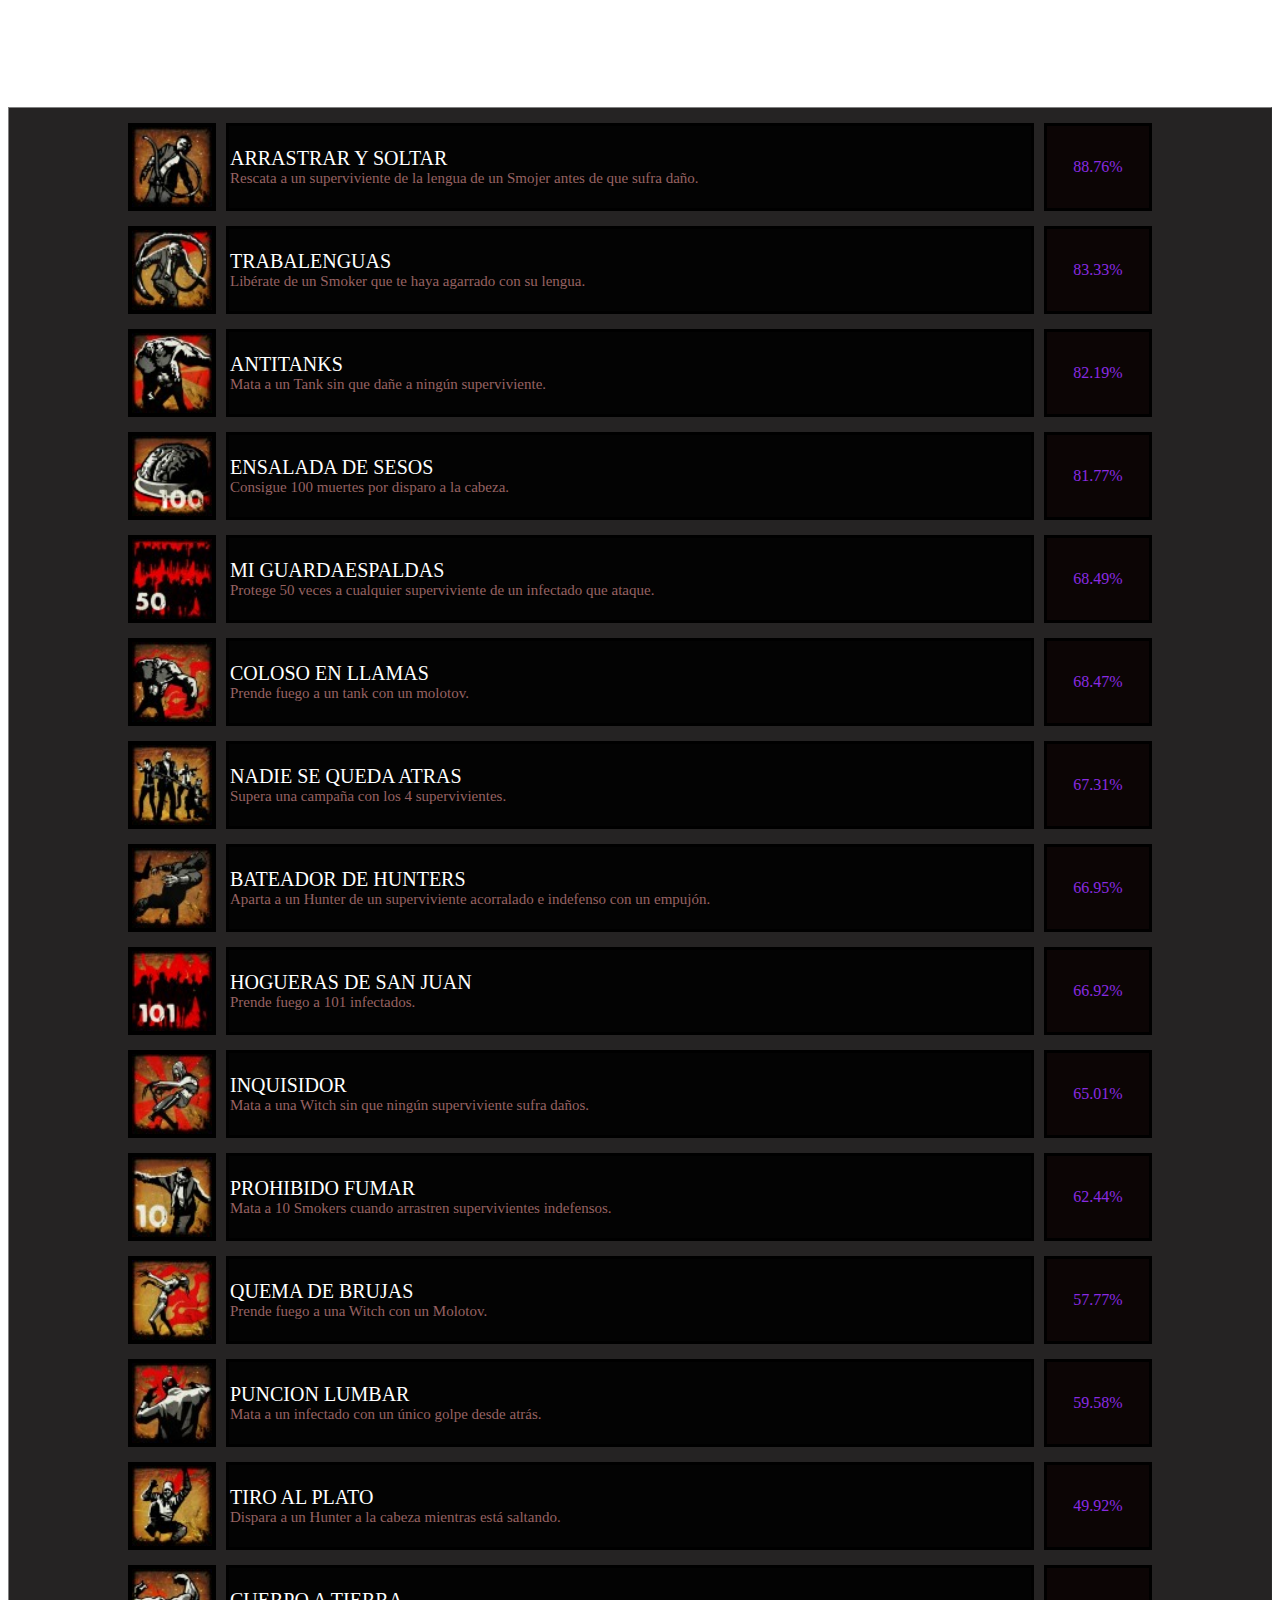
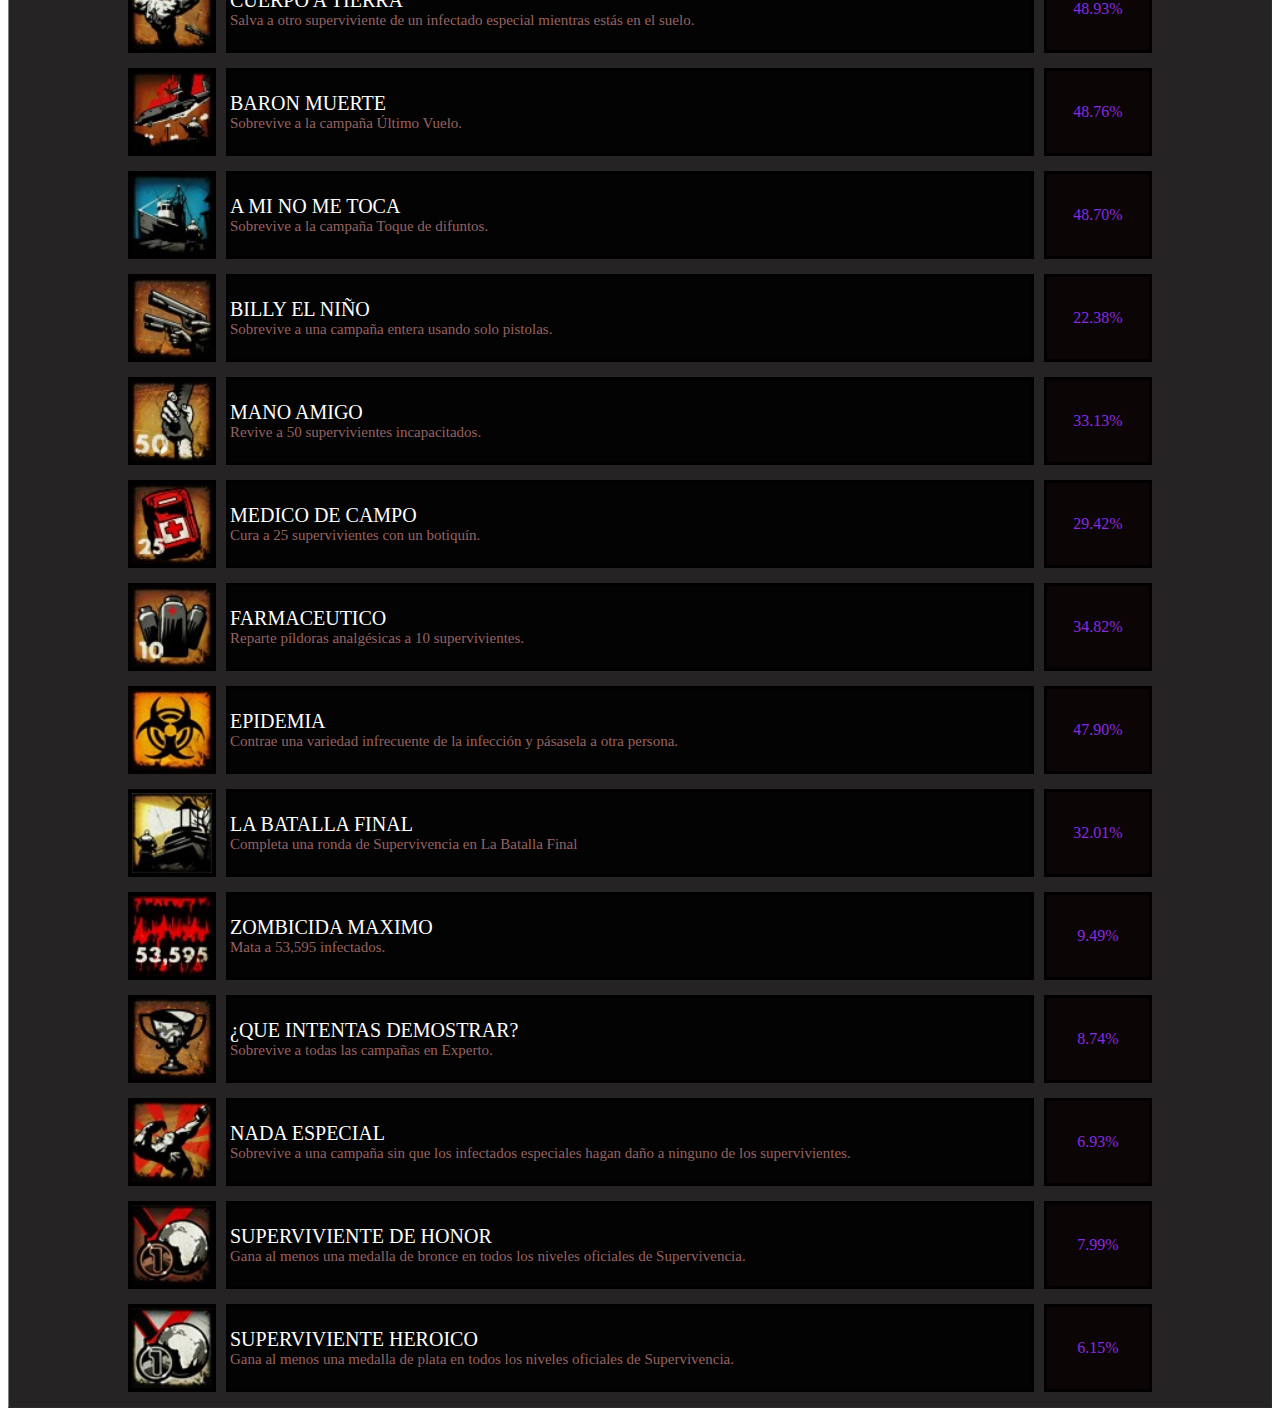
<file: Logros.html>
<!DOCTYPE html>
<html lang="en">
<head>
    <title>Logros</title>
    <link rel="stylesheet" href="index.css">
</head>
<body>
    <h1>Seccion Logros</h1>
     <table border="1" style="border-spacing: 10px 15px" >   
        <tr>
           
            <td style="padding: 0; border: 1px solid black;"><img src="Imagenes/logros/logro1.jpg" class="imagen-logros"></td>
           
            <td class="logros-texto"><div class="titulos-logros">ARRASTRAR Y SOLTAR</div>
            Rescata a un superviviente de la lengua de un Smojer antes de que sufra daño.
            </td>
            <td class="logros-porcentaje">88.76%</td>
        </tr>
        <tr>
            <td style="padding: 0; border: 1px solid black;"><img src="Imagenes/logros/logro2.jpg" class="imagen-logros"></td>
           
            <td class="logros-texto"><div class="titulos-logros">TRABALENGUAS</div>
            Libérate de un Smoker que te haya agarrado con su lengua.
            </td>
            <td class="logros-porcentaje">83.33%</td>
        </tr>
        <tr>
            <td style="padding: 0; border: 1px solid black;"><img src="Imagenes/logros/logro3.jpg" class="imagen-logros"></td>
           
            <td class="logros-texto"><div class="titulos-logros">ANTITANKS</div>
            Mata a un Tank sin que dañe a ningún superviviente.
            </td>
            <td class="logros-porcentaje">82.19%</td>
        </tr>
        <tr>
            <td style="padding: 0; border: 1px solid black;"><img src="Imagenes/logros/logro4.jpg" class="imagen-logros"></td>
           
            <td class="logros-texto"><div class="titulos-logros">ENSALADA DE SESOS</div>
            Consigue 100 muertes por disparo a la cabeza.
            </td>
            <td class="logros-porcentaje">81.77%</td>
        </tr>
        <tr>
            <td style="padding: 0; border: 1px solid black;"><img src="Imagenes/logros/logro5.jpg" class="imagen-logros"></td>
           
            <td class="logros-texto"><div class="titulos-logros">MI GUARDAESPALDAS</div>
            Protege 50 veces a cualquier superviviente de un infectado que ataque.
            </td>
            <td class="logros-porcentaje">68.49%</td>
        </tr>
        <tr>
            <td style="padding: 0; border: 1px solid black;"><img src="Imagenes/logros/logro6.jpg" class="imagen-logros"></td>
           
            <td class="logros-texto"><div class="titulos-logros">COLOSO EN LLAMAS</div>
            Prende fuego a un tank con un molotov.
            </td>
            <td class="logros-porcentaje">68.47%</td>
        </tr>
        <tr>
            <td style="padding: 0; border: 1px solid black;"><img src="Imagenes/logros/logro7.jpg" class="imagen-logros"></td>
           
            <td class="logros-texto"><div class="titulos-logros">NADIE SE QUEDA ATRAS</div>
            Supera una campaña con los 4 supervivientes.
            </td>
            <td class="logros-porcentaje">67.31%</td>
        </tr>
        <tr>
            <td style="padding: 0; border: 1px solid black;"><img src="Imagenes/logros/logro8.jpg" class="imagen-logros"></td>
           
            <td class="logros-texto"><div class="titulos-logros">BATEADOR DE HUNTERS</div>
            Aparta a un Hunter de un superviviente acorralado e indefenso con un empujón.
            </td>
            <td class="logros-porcentaje">66.95%</td>
        </tr>
        <tr>
            <td style="padding: 0; border: 1px solid black;"><img src="Imagenes/logros/logro9.jpg" class="imagen-logros"></td>
           
            <td class="logros-texto"><div class="titulos-logros">HOGUERAS DE SAN JUAN</div>
            Prende fuego a 101 infectados.
            </td>
            <td class="logros-porcentaje">66.92%</td>
        </tr>
        <tr>
            <td style="padding: 0; border: 1px solid black;"><img src="Imagenes/logros/logro10.jpg" class="imagen-logros"></td>
           
            <td class="logros-texto"><div class="titulos-logros">INQUISIDOR</div>
            Mata a una Witch sin que ningún superviviente sufra daños.
            </td>
            <td class="logros-porcentaje">65.01%</td>
        </tr>
        <tr>
            <td style="padding: 0; border: 1px solid black;"><img src="Imagenes/logros/logro11.jpg" class="imagen-logros"></td>
           
            <td class="logros-texto"><div class="titulos-logros">PROHIBIDO FUMAR</div>
            Mata a 10 Smokers cuando arrastren supervivientes indefensos.
            </td>
            <td class="logros-porcentaje">62.44%</td>
        </tr>
        <tr>
            <td style="padding: 0; border: 1px solid black;"><img src="Imagenes/logros/logro12.jpg" class="imagen-logros"></td>
           
            <td class="logros-texto"><div class="titulos-logros">QUEMA DE BRUJAS</div>
            Prende fuego a una Witch con un Molotov.
            </td>
            <td class="logros-porcentaje">57.77%</td>
        </tr>
        <tr>
            <td style="padding: 0; border: 1px solid black;"><img src="Imagenes/logros/logro13.jpg" class="imagen-logros"></td>
           
            <td class="logros-texto"><div class="titulos-logros">PUNCION LUMBAR</div>
            Mata a un infectado con un único golpe desde atrás.
            </td>
            <td class="logros-porcentaje">59.58%</td>
        </tr>
        <tr>
            <td style="padding: 0; border: 1px solid black;"><img src="Imagenes/logros/logro14.jpg" class="imagen-logros"></td>
           
            <td class="logros-texto"><div class="titulos-logros">TIRO AL PLATO</div>
            Dispara a un Hunter a la cabeza mientras está saltando.
            </td>
            <td class="logros-porcentaje">49.92%</td>
        </tr>
        <tr>
            <td style="padding: 0; border: 1px solid black;"><img src="Imagenes/logros/logro15.jpg" class="imagen-logros"></td>
           
            <td class="logros-texto"><div class="titulos-logros">CUERPO A TIERRA</div>
            Salva a otro superviviente de un infectado especial mientras estás en el suelo.
            </td>
            <td class="logros-porcentaje">48.93%</td>
        </tr>
        <tr>
            <td style="padding: 0; border: 1px solid black;"><img src="Imagenes/logros/logro16.jpg" class="imagen-logros"></td>
           
            <td class="logros-texto"><div class="titulos-logros">BARON MUERTE</div>
            Sobrevive a la campaña Último Vuelo.
            </td>
            <td class="logros-porcentaje">48.76%</td>
        </tr>
        <tr>
            <td style="padding: 0; border: 1px solid black;"><img src="Imagenes/logros/logro17.jpg" class="imagen-logros"></td>
           
            <td class="logros-texto"><div class="titulos-logros">A MI NO ME TOCA</div>
            Sobrevive a la campaña Toque de difuntos.
            </td>
            <td class="logros-porcentaje">48.70%</td>
        </tr>
        <tr>
            <td style="padding: 0; border: 1px solid black;"><img src="Imagenes/logros/logro18.jpg" class="imagen-logros"></td>
           
            <td class="logros-texto"><div class="titulos-logros">BILLY EL NIÑO</div>
            Sobrevive a una campaña entera usando solo pistolas.
            </td>
            <td class="logros-porcentaje">22.38%</td>
        </tr>
        <tr>
            <td style="padding: 0; border: 1px solid black;"><img src="Imagenes/logros/logro19.jpg" class="imagen-logros"></td>
           
            <td class="logros-texto"><div class="titulos-logros">MANO AMIGO</div>
            Revive a 50 supervivientes incapacitados.
            </td>
            <td class="logros-porcentaje">33.13%</td>
        </tr>
        <tr>
            <td style="padding: 0; border: 1px solid black;"><img src="Imagenes/logros/logro20.jpg" class="imagen-logros"></td>
           
            <td class="logros-texto"><div class="titulos-logros">MEDICO DE CAMPO</div>
            Cura a 25 supervivientes con un botiquín.
            </td>
            <td class="logros-porcentaje">29.42%</td>
        </tr>
        <tr>
            <td style="padding: 0; border: 1px solid black;"><img src="Imagenes/logros/logro21.jpg" class="imagen-logros"></td>
           
            <td class="logros-texto"><div class="titulos-logros">FARMACEUTICO</div>
            Reparte píldoras analgésicas a 10 supervivientes.
            </td>
            <td class="logros-porcentaje">34.82%</td>
        </tr>
        <tr>
            <td style="padding: 0; border: 1px solid black;"><img src="Imagenes/logros/logro22.jpg" class="imagen-logros"></td>
           
            <td class="logros-texto"><div class="titulos-logros">EPIDEMIA</div>
            Contrae una variedad infrecuente de la infección y pásasela a otra persona.
            </td>
            <td class="logros-porcentaje">47.90%</td>
        </tr>
        <tr>
            <td style="padding: 0; border: 1px solid black;"><img src="Imagenes/logros/logro23.jpg" class="imagen-logros"></td>
           
            <td class="logros-texto"><div class="titulos-logros">LA BATALLA FINAL</div>
            Completa una ronda de Supervivencia en La Batalla Final
            </td>
            <td class="logros-porcentaje">32.01%</td>
        </tr>
        <tr>
            <td style="padding: 0; border: 1px solid black;"><img src="Imagenes/logros/logro24.jpg" class="imagen-logros"></td>
           
            <td class="logros-texto"><div class="titulos-logros">ZOMBICIDA MAXIMO</div>
            Mata a 53,595 infectados.
            </td>
            <td class="logros-porcentaje">9.49%</td>
        </tr>
        <tr>
            <td style="padding: 0; border: 1px solid black;"><img src="Imagenes/logros/logro25.jpg" class="imagen-logros"></td>
           
            <td class="logros-texto"><div class="titulos-logros">¿QUE INTENTAS DEMOSTRAR?</div>
            Sobrevive a todas las campañas en Experto.
            </td>
            <td class="logros-porcentaje">8.74%</td>
        </tr>
        <tr>
            <td style="padding: 0; border: 1px solid black;"><img src="Imagenes/logros/logro26.jpg" class="imagen-logros"></td>
           
            <td class="logros-texto"><div class="titulos-logros">NADA ESPECIAL</div>
            Sobrevive a una campaña sin que los infectados especiales hagan daño a ninguno de los supervivientes.
            </td>
            <td class="logros-porcentaje">6.93%</td>
        </tr>
        <tr>
            <td style="padding: 0; border: 1px solid black;"><img src="Imagenes/logros/logro27.jpg" class="imagen-logros"></td>
           
            <td class="logros-texto"><div class="titulos-logros">SUPERVIVIENTE DE HONOR</div>
            Gana al menos una medalla de bronce en todos los niveles oficiales de Supervivencia.
            </td>
            <td class="logros-porcentaje">7.99%</td>
        </tr>
        <tr>
            <td style="padding: 0; border: 1px solid black;"><img src="Imagenes/logros/logro28.jpg" class="imagen-logros"></td>
           
            <td class="logros-texto"><div class="titulos-logros">SUPERVIVIENTE HEROICO</div>
            Gana al menos una medalla de plata en todos los niveles oficiales de Supervivencia.
            </td>
            <td class="logros-porcentaje">6.15%</td>
        </tr>
        
        
        
     </table>
    </div>
</body>
</html>
</file>
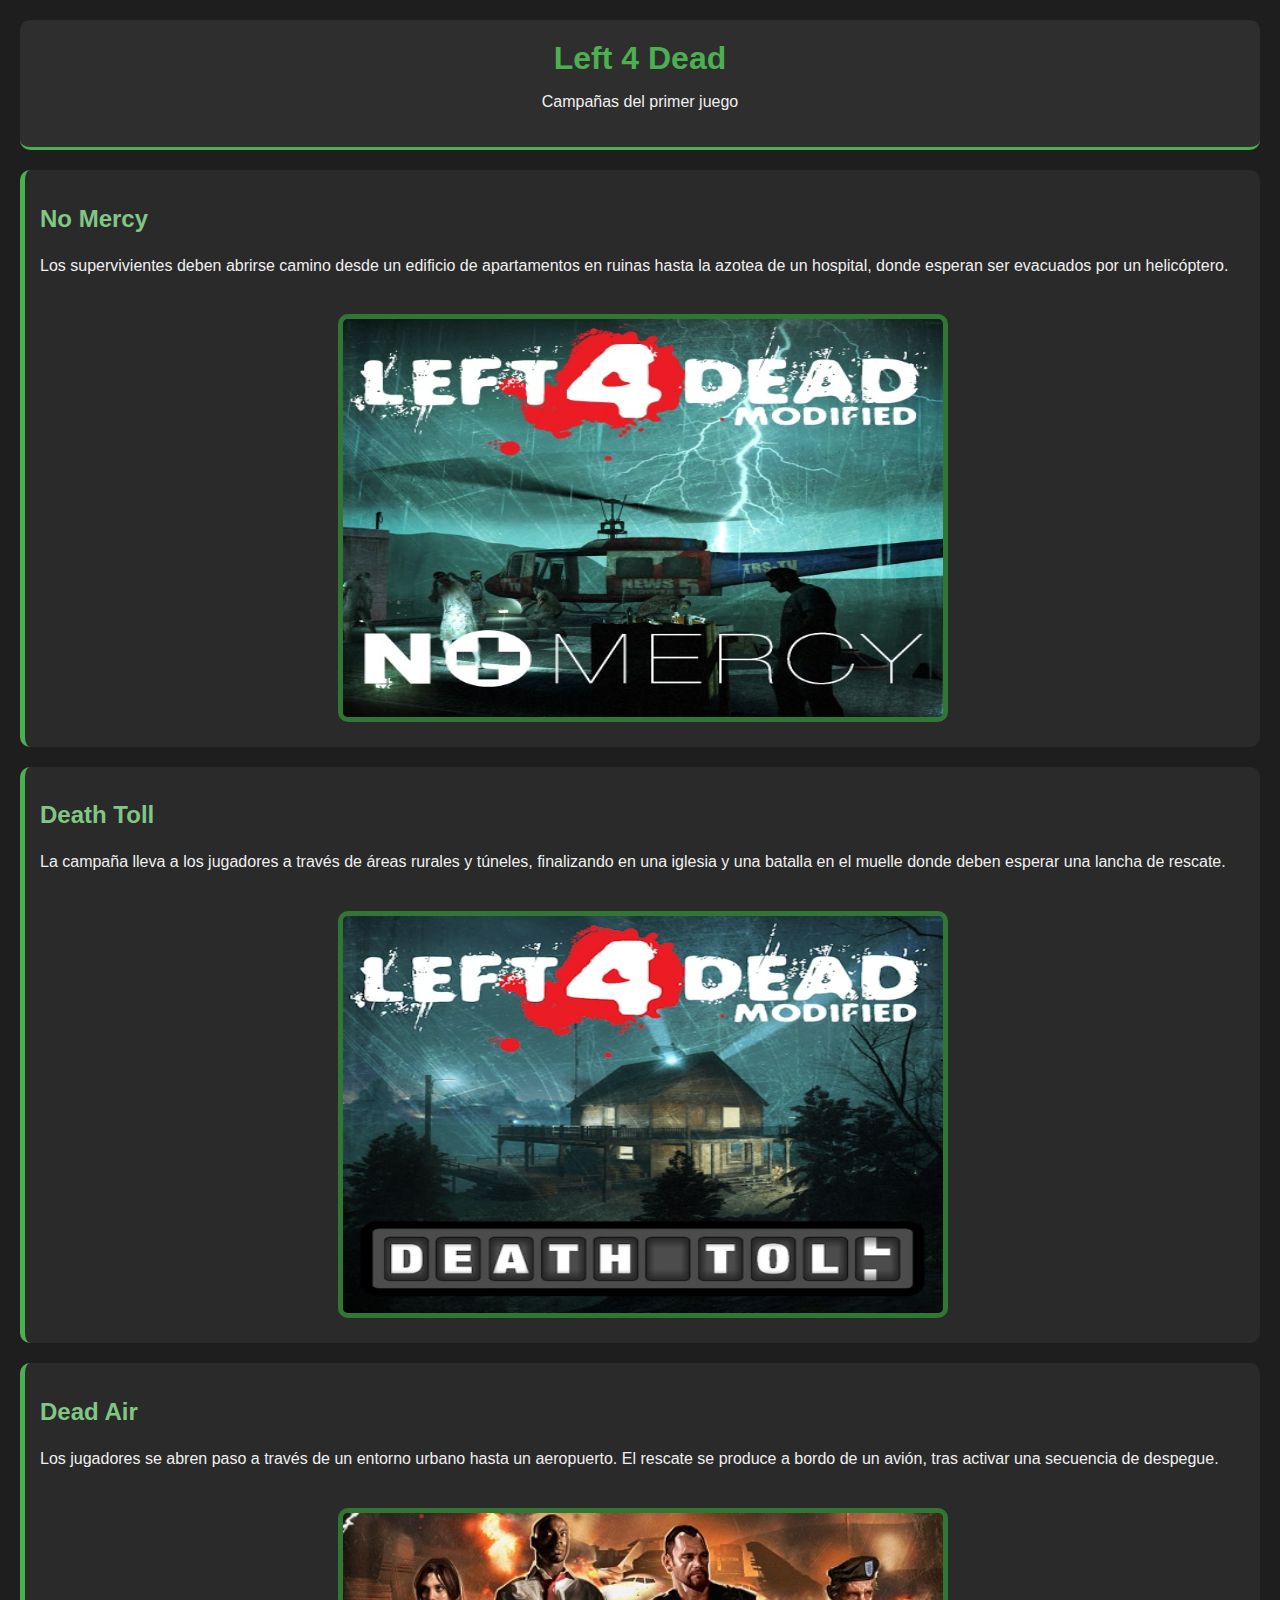
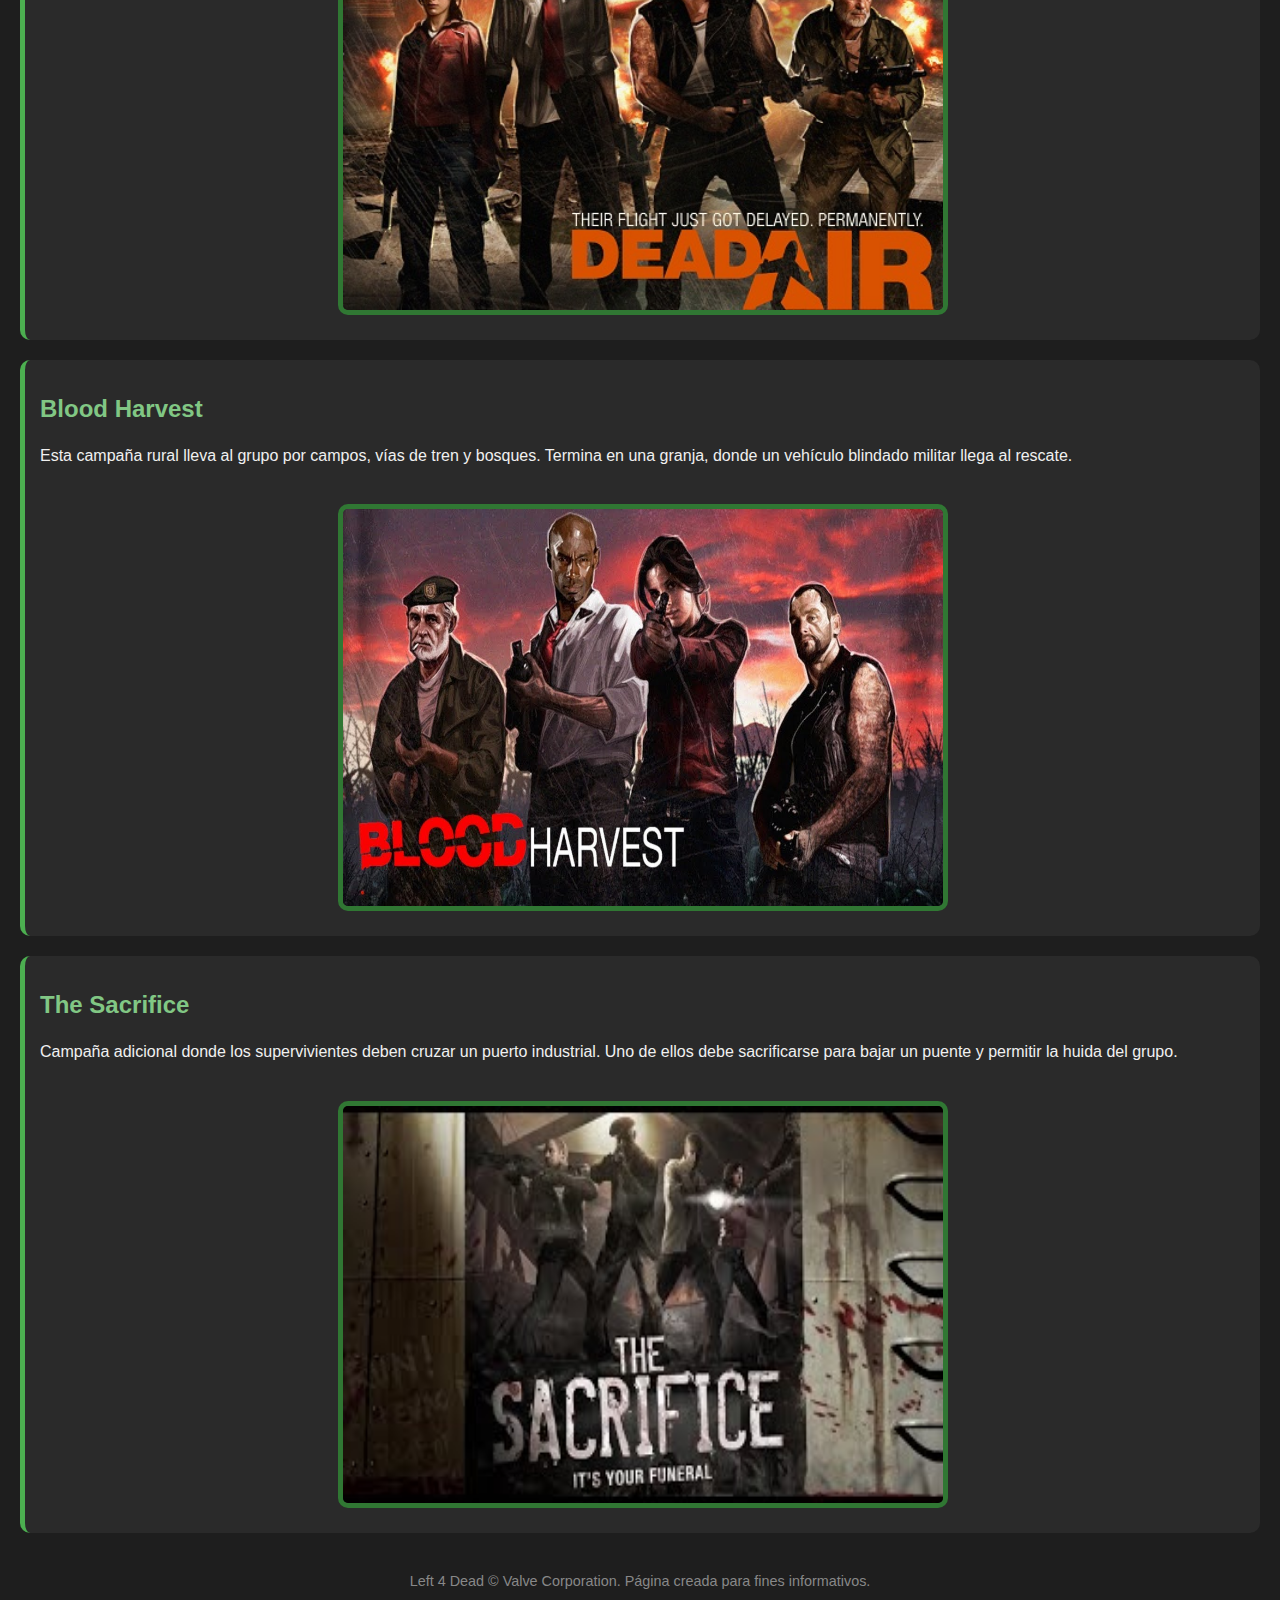
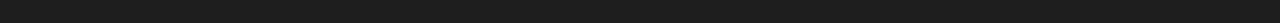
<file: Mapas.html>
<!DOCTYPE html>
<html lang="en">
<head>
    <meta charset="UTF-8">
    <meta http-equiv="X-UA-Compatible" content="IE=edge">
    <meta name="viewport" content="width=device-width, initial-scale=1.0">
    <link rel="stylesheet" href="Css/mapas.css">
    <title>Mapas de Left 4 Dead</title>
</head>
<body>
    <header>
        <h1>Left 4 Dead</h1>
        <p>Campañas del primer juego</p>
      </header>
    
      <section class="campa">
        <h2>No Mercy</h2>
        <p>Los supervivientes deben abrirse camino desde un edificio de apartamentos en ruinas hasta la azotea de un hospital, donde esperan ser evacuados por un helicóptero.</p>
      <div class="conte">  <img src="Imagenes/Mapas/no mercy.jpg" class="imgg" width="600px" height="397.17px" alt="No Mercy"> </div>
      </section>
    
      <section class="campa">
        <h2>Death Toll</h2>
        <p>La campaña lleva a los jugadores a través de áreas rurales y túneles, finalizando en una iglesia y una batalla en el muelle donde deben esperar una lancha de rescate.</p>
        <div class="conte"><img src="Imagenes/Mapas/deaht trool.jpg"class="imgg" width="600px" height="397.17px" alt="Death Toll"></div>
      </section>
    
      <section class="campa">
        <h2>Dead Air</h2>
        <p>Los jugadores se abren paso a través de un entorno urbano hasta un aeropuerto. El rescate se produce a bordo de un avión, tras activar una secuencia de despegue.</p>
        <div class="conte"><img src="Imagenes/Mapas/Dead_Air.jpg"class="imgg" width="600px" height="397.17px" alt="Dead Air"></div>
      </section>
    
      <section class="campa">
        <h2>Blood Harvest</h2>
        <p>Esta campaña rural lleva al grupo por campos, vías de tren y bosques. Termina en una granja, donde un vehículo blindado militar llega al rescate.</p>
        <div class="conte"><img src="Imagenes/Mapas/blooood.jpg" class="imgg"width="600px" height="397.17px" alt="Blood Harvest"></div>
      </section>
    
      <section class="campa">
        <h2>The Sacrifice</h2>
        <p>Campaña adicional donde los supervivientes deben cruzar un puerto industrial. Uno de ellos debe sacrificarse para bajar un puente y permitir la huida del grupo.</p>
        <div class="conte"> <img src="Imagenes/Mapas/el sacrifio.jpg"class="imgg" width="600px" height="397.17px" alt="The Sacrifice"></div>
      </section>
    
      <footer>
        <p>Left 4 Dead &copy; Valve Corporation. Página creada para fines informativos.</p>
      </footer>
</body>
</html>
</file>
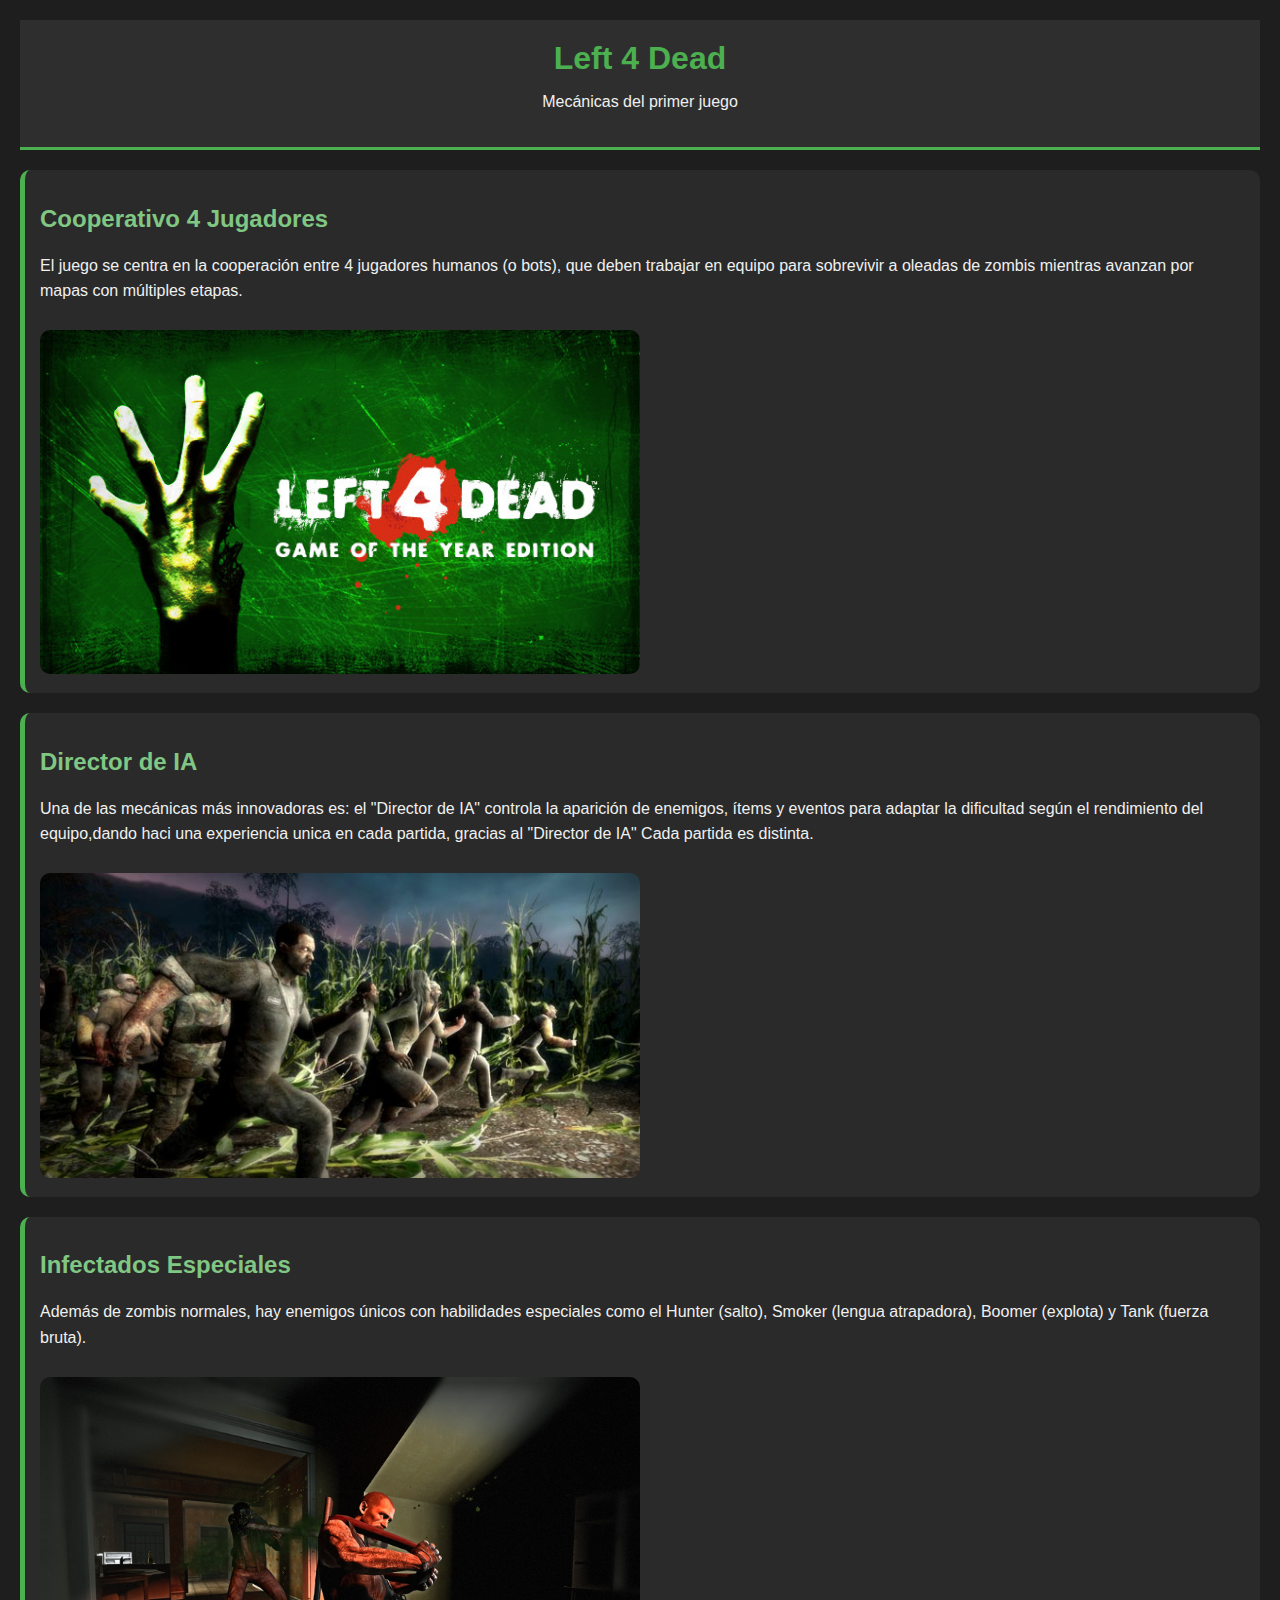
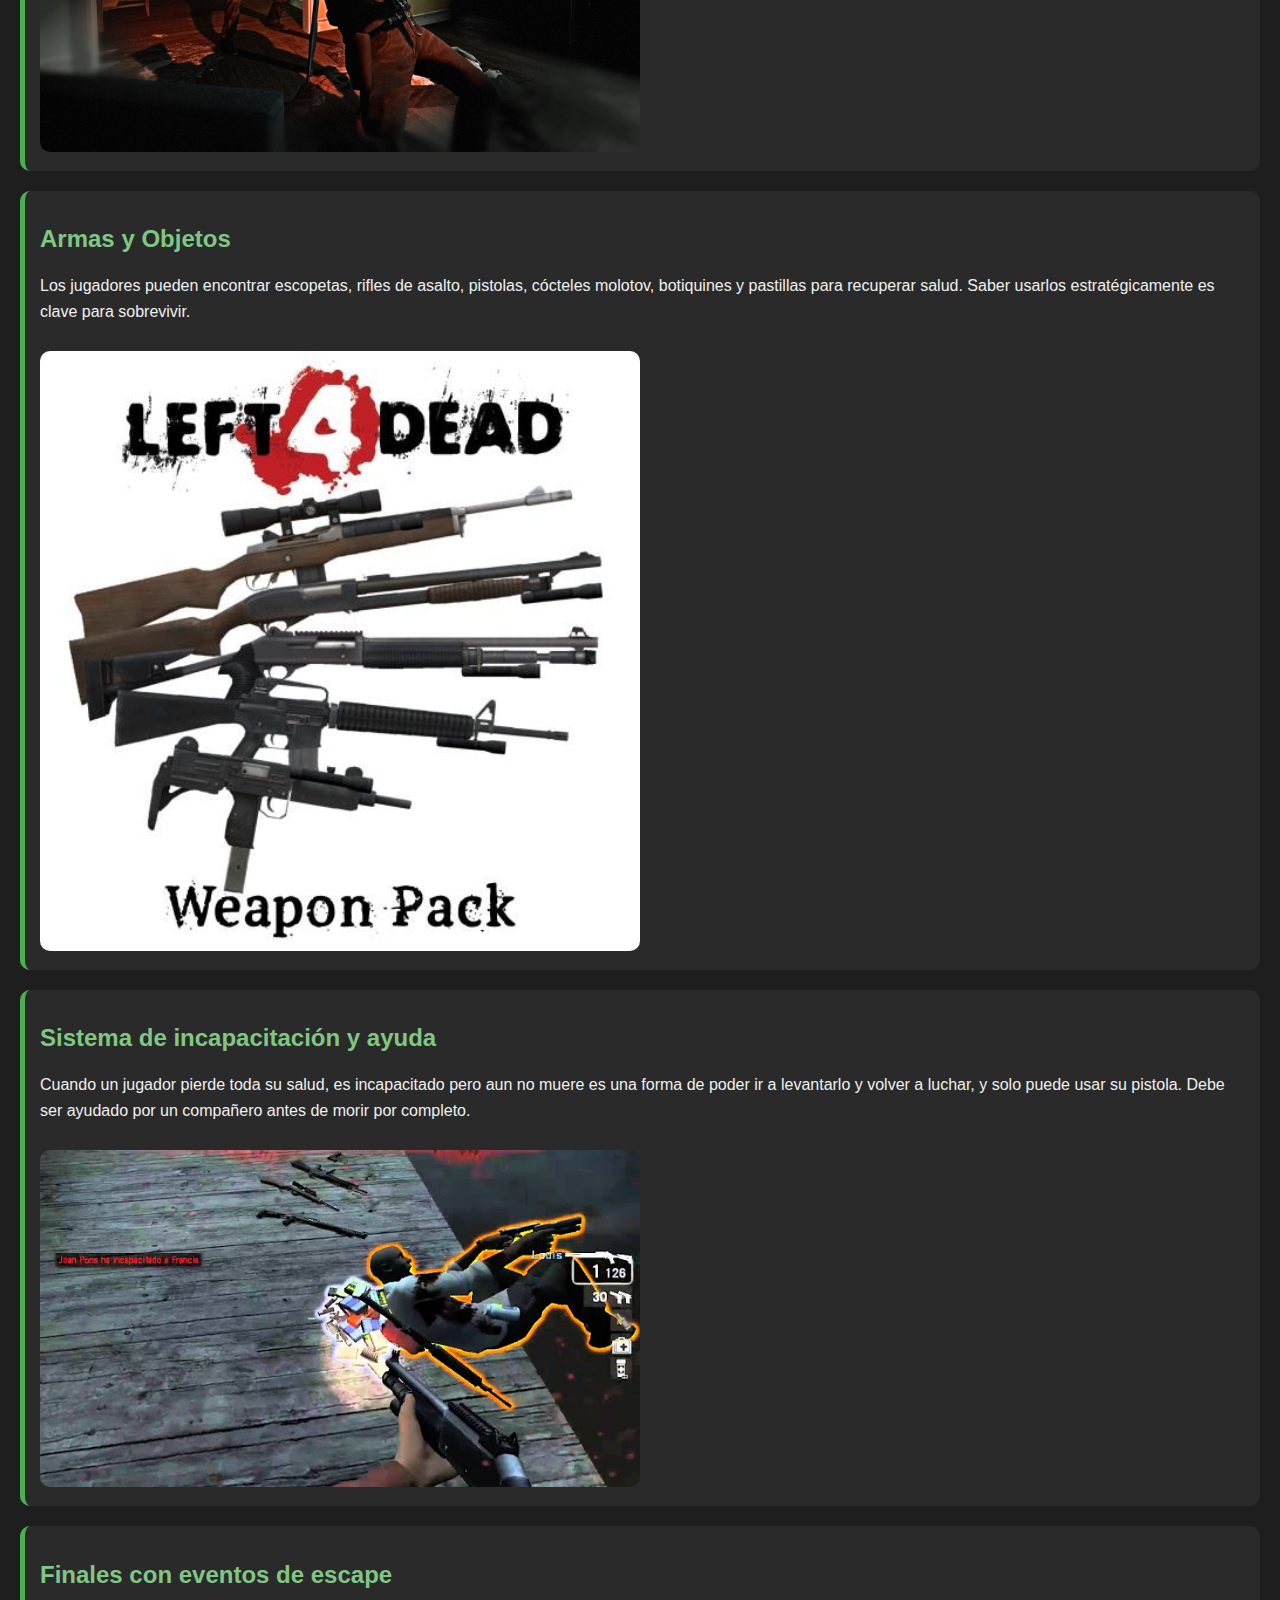
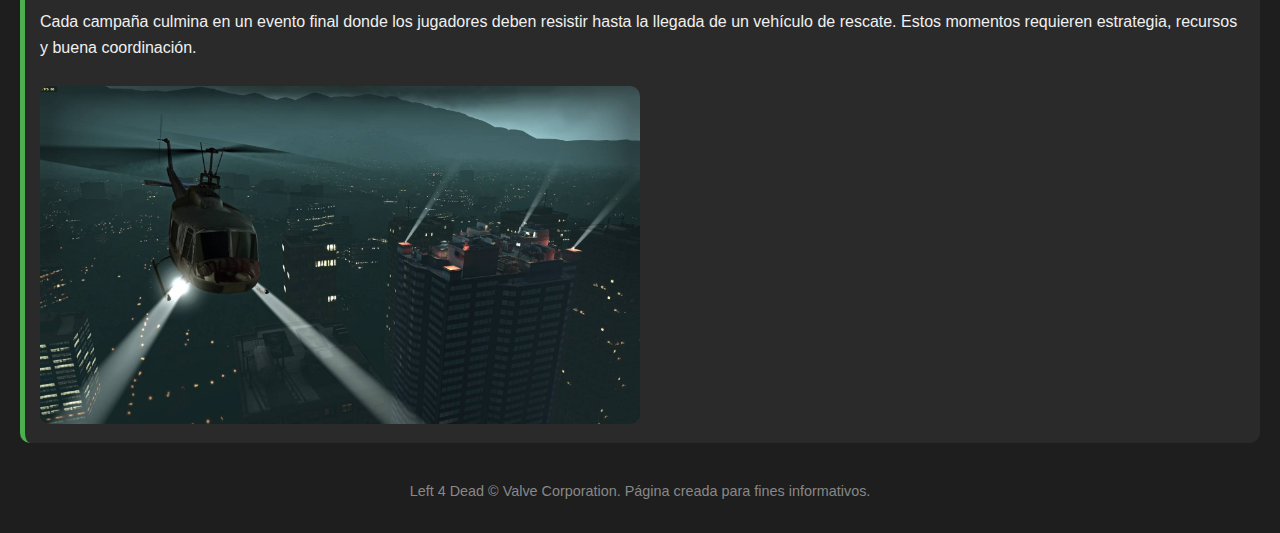
<file: Mecanicas.html>
<!DOCTYPE html>
<html lang="en">
<head>
    <meta charset="UTF-8">
    <meta http-equiv="X-UA-Compatible" content="IE=edge">
    <meta name="viewport" content="width=device-width, initial-scale=1.0">
    <link rel="stylesheet" href="Css/mecanicas.css">
    <title>Mecanicas</title>
</head>
<body>
    
  <header>
    <h1>Left 4 Dead</h1>
    <p>Mecánicas del primer juego</p>
  </header>

  <section class="mecanic">
    <h2>Cooperativo 4 Jugadores</h2>
    <p>El juego se centra en la cooperación entre 4 jugadores humanos (o bots), que deben trabajar en equipo para sobrevivir a oleadas de zombis mientras avanzan por mapas con múltiples etapas.</p>
    <img src="Imagenes/mecanicas/inicio.jpg" alt="Modo cooperativo">
  </section>

  <section class="mecanic">
    <h2>Director de IA</h2>
    <p>Una de las mecánicas más innovadoras es: el "Director de IA" controla la aparición de enemigos, ítems y eventos para adaptar la dificultad según el rendimiento del equipo,dando haci una experiencia unica en cada partida, gracias al "Director de IA" Cada partida es distinta.</p>
    <img src="Imagenes/mecanicas/zombies.jpg" alt="Director de IA">
  </section>

  <section class="mecanic">
    <h2>Infectados Especiales</h2>
    <p>Además de zombis normales, hay enemigos únicos con habilidades especiales como el Hunter (salto), Smoker (lengua atrapadora), Boomer (explota) y Tank (fuerza bruta).</p>
    <img src="Imagenes/mecanicas/zombies-2.jpg" alt="Infectados especiales">
  </section>

  <section class="mecanic">
    <h2>Armas y Objetos</h2>
    <p>Los jugadores pueden encontrar escopetas, rifles de asalto, pistolas, cócteles molotov, botiquines y pastillas para recuperar salud. Saber usarlos estratégicamente es clave para sobrevivir.</p>
    <img src="Imagenes/mecanicas/armas.jpg" alt="Botiquín de salud">
  </section>

  <section class="mecanic">
    <h2>Sistema de incapacitación y ayuda</h2>
    <p>Cuando un jugador pierde toda su salud, es incapacitado pero aun no muere es una forma de poder ir a levantarlo y volver a luchar, y solo puede usar su pistola. Debe ser ayudado por un compañero antes de morir por completo.</p>
    <img src="Imagenes/mecanicas/caido.jpg" alt="Jugador incapacitado">
  </section>

  <section class="mecanic">
    <h2>Finales con eventos de escape</h2>
    <p>Cada campaña culmina en un evento final donde los jugadores deben resistir hasta la llegada de un vehículo de rescate. Estos momentos requieren estrategia, recursos y buena coordinación.</p>
    <img src="Imagenes/mecanicas/helicvpoter.jpg" alt="Escape final">
  </section>

  <footer>
    <p>Left 4 Dead &copy; Valve Corporation. Página creada para fines informativos.</p>
  </footer>
</body>
</html>
</file>
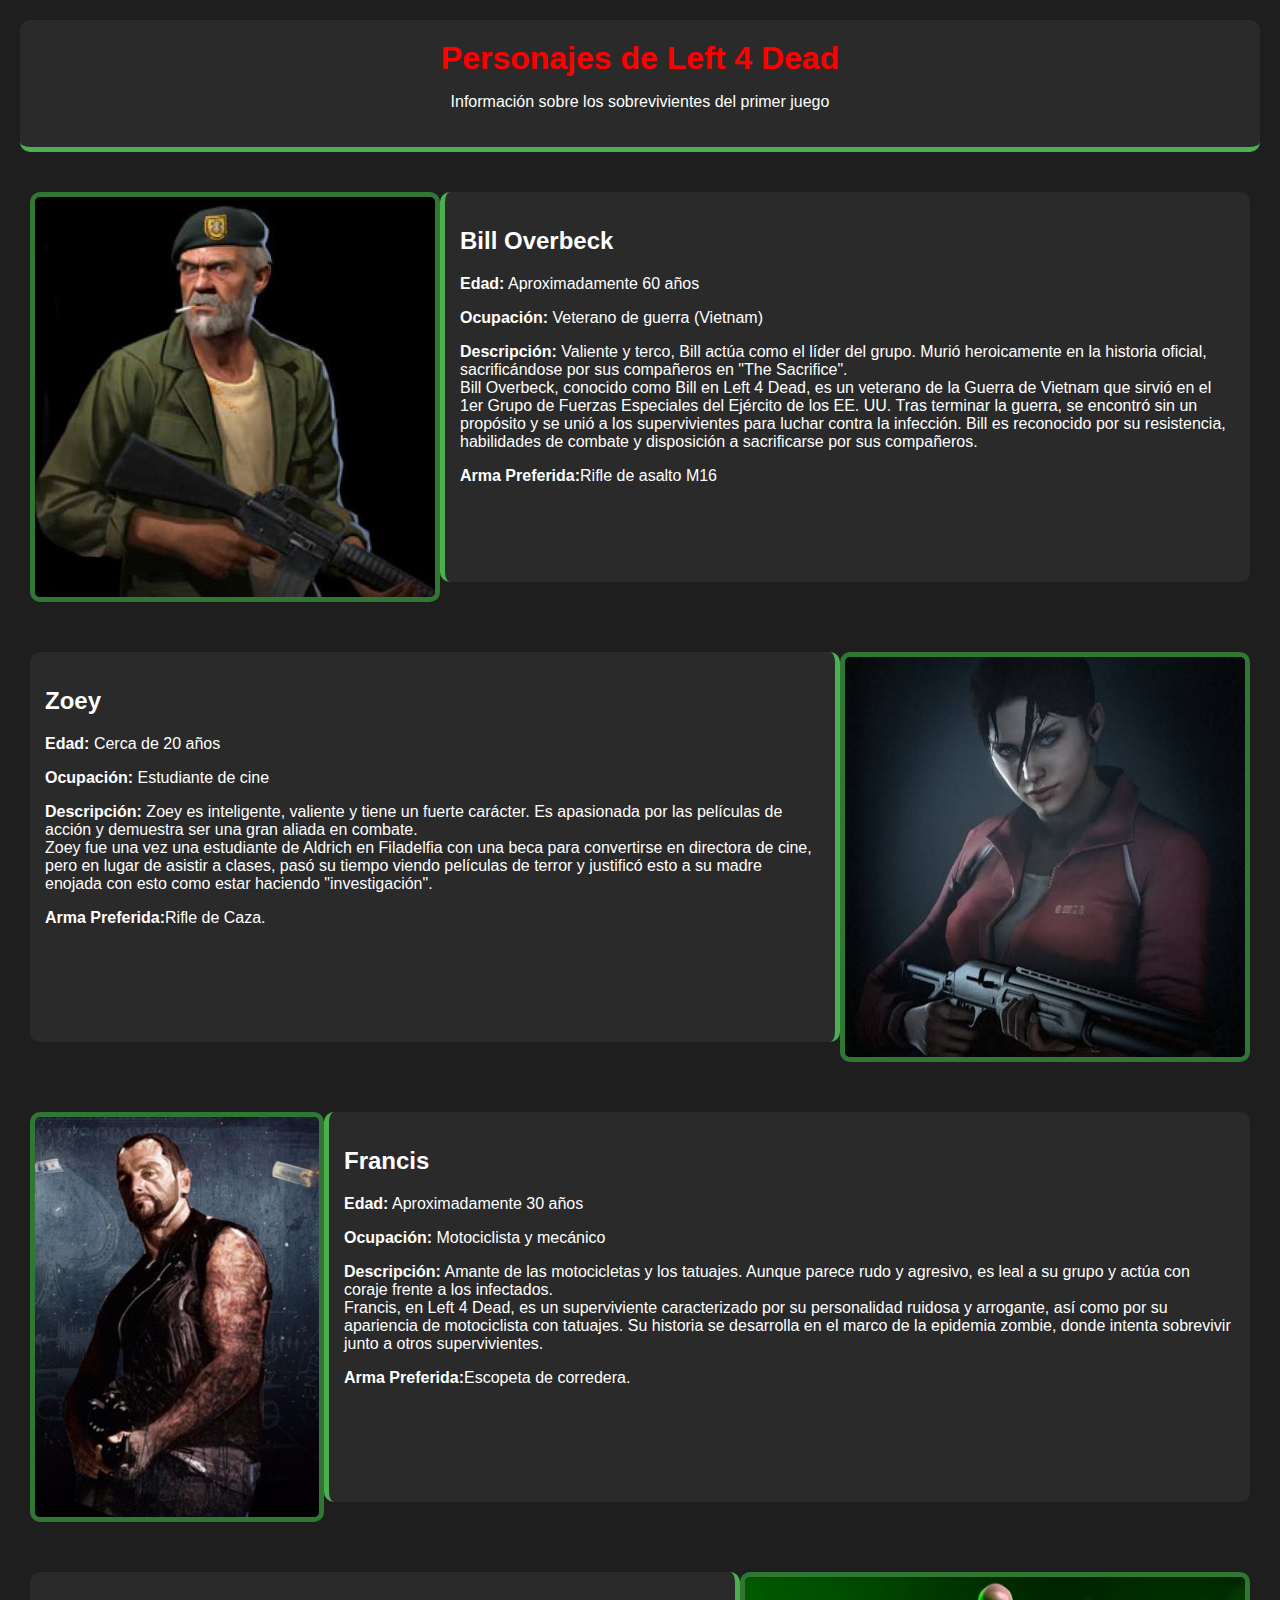
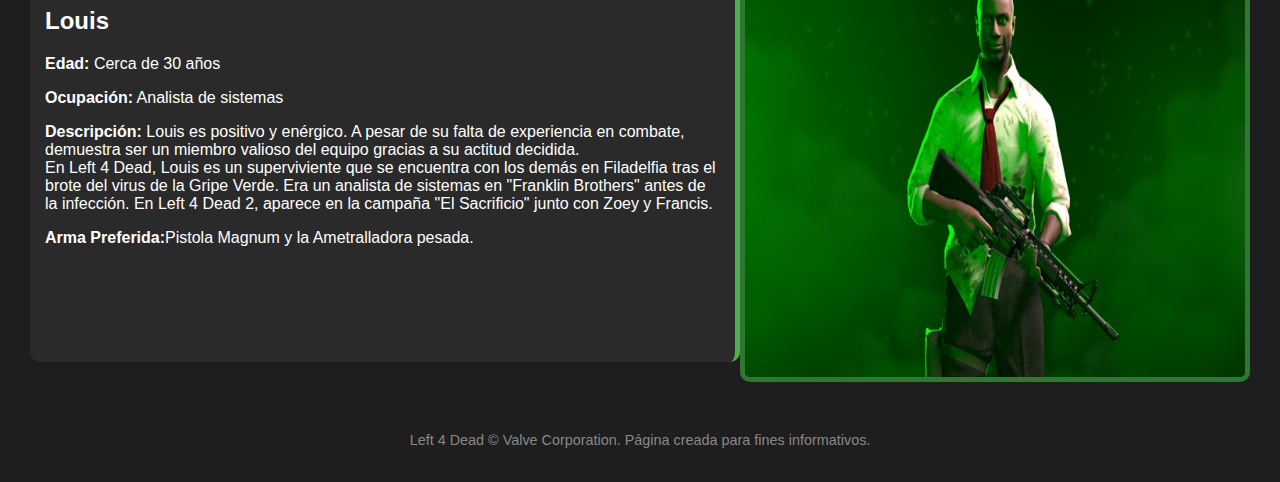
<file: Personajes.html>
<!DOCTYPE html>
<html lang="en">
<head>
    <meta charset="UTF-8">
    <meta http-equiv="X-UA-Compatible" content="IE=edge">
    <meta name="viewport" content="width=device-width, initial-scale=1.0">
    <link rel="stylesheet" href="Css/personaje.css">
    <title>Personajes</title>
    <link href="https://cdn.jsdelivr.net/npm/bootstrap@5.3.6/dist/css/bootstrap.min.css" rel="stylesheet" integrity="sha384-4Q6Gf2aSP4eDXB8Miphtr37CMZZQ5oXLH2yaXMJ2w8e2ZtHTl7GptT4jmndRuHDT" crossorigin="anonymous">
    <script src="https://cdn.jsdelivr.net/npm/bootstrap@5.3.6/dist/js/bootstrap.bundle.min.js" integrity="sha384-j1CDi7MgGQ12Z7Qab0qlWQ/Qqz24Gc6BM0thvEMVjHnfYGF0rmFCozFSxQBxwHKO" crossorigin="anonymous"></script>
    
</head>
<style>
    
</style>
<body>
    <!-- <div style="display: flex; justify-content: center;  "  id="carouselExampleFade" class="carousel slide carousel-fade; img-fluid">
        <div class="carousel-inner">
          <div class="carousel-item active">
            <img src="Imagenes/personajes/todos.png" class="d-block w-100" alt="...">
          </div>
          <div class="carousel-item">
            <img src="Imagenes/personajes/left-4-dead-latino-2.jpg" class="d-block w-100" alt="...">
          </div>
          <div class="carousel-item">
            <img src="..." class="d-block w-100" alt="...">
          </div>
        </div>
        <button class="carousel-control-prev" type="button" data-bs-target="#carouselExampleFade" data-bs-slide="prev">
          <span class="carousel-control-prev-icon" aria-hidden="true"></span>
          <span class="visually-hidden">Previous</span>
        </button>
        <button class="carousel-control-next" type="button" data-bs-target="#carouselExampleFade" data-bs-slide="next">
          <span class="carousel-control-next-icon" aria-hidden="true"></span>
          <span class="visually-hidden">Next</span>
        </button>
      </div>-->
      <body>
        <header>
          <h1 class="titulo">Personajes de Left 4 Dead</h1>
          <p class="tes">Información sobre los sobrevivientes del primer juego</p>
        </header>
    <div class="contenedor">
        <img src="Imagenes/personajes/bill.jpg" class="img" alt="imgper" />
        <div class="texto">
            <h2>Bill Overbeck</h2>
                <p><strong >Edad:</strong> Aproximadamente 60 años</p>
                <p><strong>Ocupación:</strong> Veterano de guerra (Vietnam)</p>
                <p><strong>Descripción:</strong> Valiente y terco, Bill actúa como el líder del grupo. Murió heroicamente en la historia oficial, sacrificándose por sus compañeros en "The Sacrifice".<br>Bill Overbeck, conocido como Bill en Left 4 Dead, es un veterano de la Guerra de Vietnam que sirvió en el 1er Grupo de Fuerzas Especiales del Ejército de los EE. UU. Tras terminar la guerra, se encontró sin un propósito y se unió a los supervivientes para luchar contra la infección. Bill es reconocido por su resistencia, habilidades de combate y disposición a sacrificarse por sus compañeros. </p>
                <p><strong>Arma Preferida:</strong>Rifle de asalto M16</p>
         
        </div>
    </div>

    <div class="contenedor">
        <div class="texto-1">
          <h2>Zoey</h2>
          <p><strong>Edad:</strong> Cerca de 20 años</p>
          <p><strong>Ocupación:</strong> Estudiante de cine</p>
          <p><strong>Descripción:</strong> Zoey es inteligente, valiente y tiene un fuerte carácter. Es apasionada por las películas de acción y demuestra ser una gran aliada en combate.<br>Zoey fue una vez una estudiante de Aldrich en Filadelfia con una beca para convertirse en directora de cine, pero en lugar de asistir a clases, pasó su tiempo viendo películas de terror y justificó esto a su madre enojada con esto como estar haciendo "investigación".</p>
          <p><strong>Arma Preferida:</strong>Rifle de Caza.</p>
        
        </div>
        <img src="Imagenes/personajes/Zoey.jpg" class="img-1" alt="imgper">
    </div> 
    
    <div class="contenedor">
        <img src="Imagenes/personajes/francis.jpg" class="img" alt="imgper">
        <div class="texto">
        
          <h2>Francis</h2>
          <p><strong>Edad:</strong> Aproximadamente 30 años</p>
          <p><strong>Ocupación:</strong> Motociclista y mecánico</p>
          <p><strong>Descripción:</strong> Amante de las motocicletas y los tatuajes. Aunque parece rudo y agresivo, es leal a su grupo y actúa con coraje frente a los infectados.<br>Francis, en Left 4 Dead, es un superviviente caracterizado por su personalidad ruidosa y arrogante, así como por su apariencia de motociclista con tatuajes. Su historia se desarrolla en el marco de la epidemia zombie, donde intenta sobrevivir junto a otros supervivientes.  </p>
          <p><strong>Arma Preferida:</strong>Escopeta de corredera.</p>
        </div>
    </div> 
    
    <div class="contenedor">
        <div class="texto-1">
        
          <h2>Louis</h2>
          <p><strong>Edad:</strong> Cerca de 30 años</p>
          <p><strong>Ocupación:</strong> Analista de sistemas</p>
          <p><strong>Descripción:</strong> Louis es positivo y enérgico. A pesar de su falta de experiencia en combate, demuestra ser un miembro valioso del equipo gracias a su actitud decidida.<br>En Left 4 Dead, Louis es un superviviente que se encuentra con los demás en Filadelfia tras el brote del virus de la Gripe Verde. Era un analista de sistemas en "Franklin Brothers" antes de la infección. En Left 4 Dead 2, aparece en la campaña "El Sacrificio" junto con Zoey y Francis.  </p>
          <p><strong>Arma Preferida:</strong>Pistola Magnum y la Ametralladora pesada.</p>
        </div>
        <img src="Imagenes/personajes/louis.jpg" class="img-1" alt="imgper">
    </div>
      
        <footer>
          <p>Left 4 Dead &copy; Valve Corporation. Página creada para fines informativos.</p>
        </footer>
      

</body>
</html>
</file>
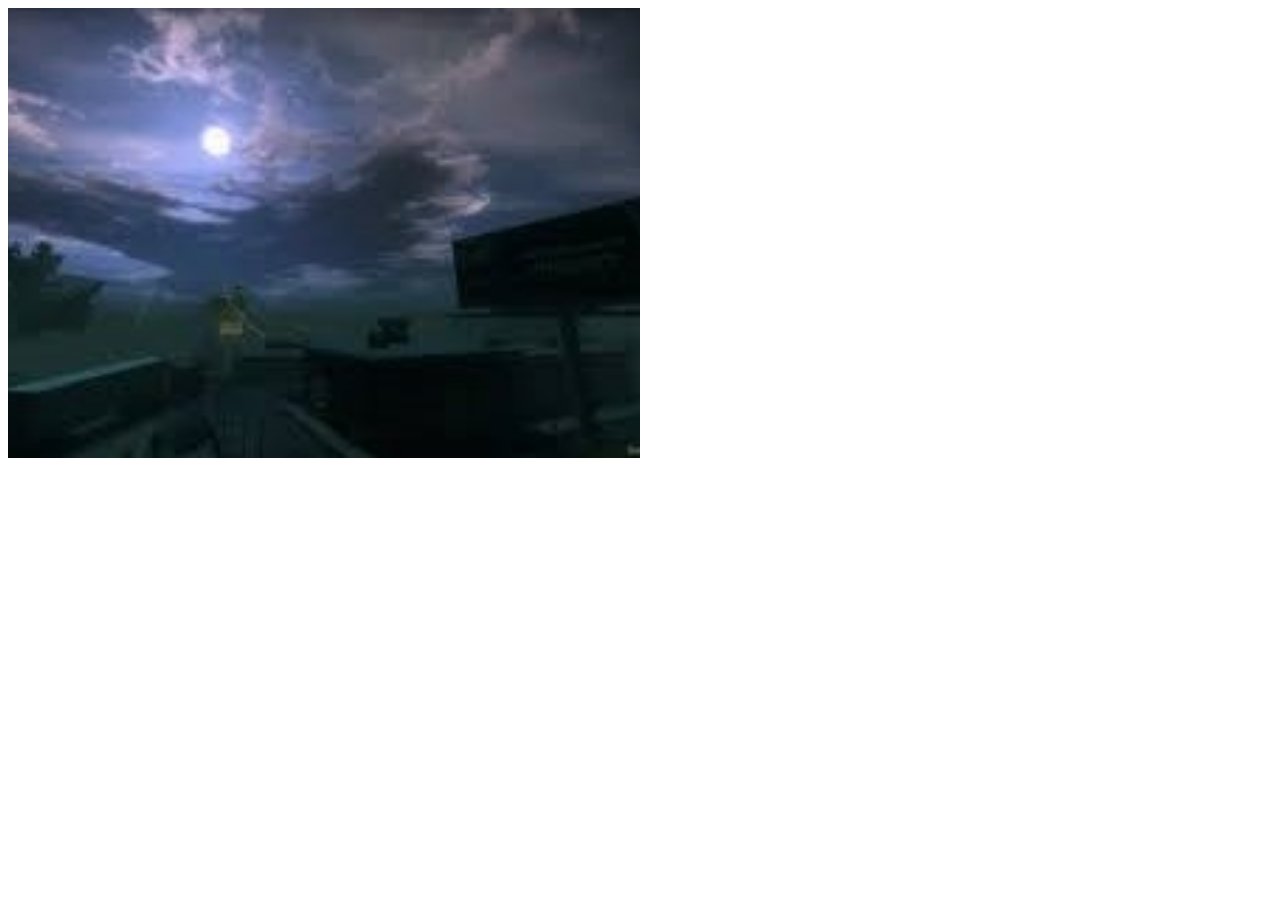
<file: pruebas.html>
<!DOCTYPE html>
<html lang="en">
<head>
    <meta charset="UTF-8">
    <meta name="viewport" content="width=device-width, initial-scale=1.0">
    <title>Document</title>
    <style>
        .slider-container{
            display: flex;
            width: 50%;
            height: 50vh;
            overflow-x: scroll;
            scroll-snap-type: x mandatory;
        }
        .slider-container img{
            flex: 0 0 100%;
            width: 100%;
            object-fit: cover;
            scroll-snap-align: center;
        }
    </style>
</head>
<body>
    <div class="slider-container">
        <img src="Imagenes/cielo.jfif"  class="slider-item">
        <img src="Imagenes/Logo.png"  class="slider-item">
        <img src="Imagenes/cielo.jfif"  class="slider-item">
        
    </div>
</body>
</html>
</file>
<file: index.css>
#fondo-index{
    background-color: rgb(141, 36, 17);
    margin: 0px;
    
    
}
h1{ font-size: 2.7em; color: white;}
h2{ font-size: 2.3em; margin-bottom: 0em; color: antiquewhite;}
.logo{
    width: 140px;
    height: 85px;
}
header{
    background-image: url("Imagenes/index/index1.webp");
    background-repeat: no-repeat;
    background-size: cover;
    background-position: center;
    text-align: center;
    
}

.titulo{
    max-width: 200px;
    margin: auto;
    display: flex;
    justify-content: center;
    align-items: center;
    width: 900px;
    height: auto;
    min-width: 100px;
}

#titulo{
    margin-top: 100px;
}
.contenido{
    flex-grow: 1;
}
.cabecera{
    display: flex;
    align-items: center;
    gap: 50px;

}
.parrafo{
    font-size: 20px;
    margin-bottom: 200px;
    margin-left: 20px;
}
.navegacion {
width: 130px;
height: 100vh;
background-color: #333;
position: fixed;
padding: 10px;
top: 0;
left: 0;
padding-top: 20px;
}
@media(max-width: 768px){
    .navegacion{
        display: none;
    }
}
nav ul{
    list-style: none;
    padding: 0;
    margin: 0;
}
nav ul li a{
    display: block;
    color: white;
    text-decoration: none;
    padding: 20px 16px;
    border-radius: 10px;
    cursor: pointer;
    transition: background-color 0.5s ease, transform 0.5s ease;
    box-shadow: 0 0 0 transparent;
}
nav ul li a:hover{
background-color: black;
color: red;
transform: scale(1.10) ;
box-shadow: 0 8px 16px rgba(224, 222, 222, 0.986);
}
.caracteristicas{
    background-image: url("Imagenes/index/imagen4.webp");
    background-repeat: no-repeat;
    background-size: cover;
    background-position: center center;
    max-width: 1200px;
    display: flex;
    align-items: center;
    justify-content: center;
    text-align: center;
    flex-direction: column; 
    margin-left: auto;
    width: 90vw; 
    padding: 50px 200px;
}
.desarrollo{
    background-image: url("Imagenes/index/imagen2.webp"); 
    background-size: cover;
    background-position: center center;
    max-width: 1200px;
    display: flex;
    justify-content: center;
    align-items: center;
    flex-direction: column;
    margin-left: auto;
    width: 90vw; 
    padding: 100px 200px;
    
}
.desarrollo .parrafo{
    text-align: center;
}
.requisitos{
    background-image: url("Imagenes/index/imagen3.webp");
    background-repeat: no-repeat;
    background-size: cover;
    background-position: center center;
    max-width: 1000px;
    display: flex;
    align-items: center;
    justify-content: center;
    text-align: center;
    flex-direction: column;
    margin-left: auto;
    width: 90vw; 
    padding: 0px 200px;
}
.letra{
    font-size: 30px;
    color: rgb(255, 255, 255);
}

/*Equipamiento*/
#fondo-equipamiento{
    background-color: rgb(31, 28, 27);
}
header h1 .titulos{
    display: flex;
    max-height: 600px;
    max-width: 600px;
    align-items: center;
    text-align: center;
}
#cont-equi{
    
    padding: 0px 10px;
}
.espacio{
    width: 300px;
    gap: 30px;
}
.contenedor-equi{
    display: flex;
    flex-wrap: wrap;
    gap: 100px;
    justify-content: center;
    font-size: 1.2rem;
}
.imgs-armas{
    height: 110px;
    width: 230px;
    border: 1px solid black;
}
.cajita-equipamiento{
    border: 3px solid white;
    box-shadow: 10px 10px 10px rgba(0,0,0,0.4);
    background-color: rgb(27, 53, 50);
    background: linear-gradient(to right, rgba(145, 101, 101, 0.4), rgb(0, 0, 0));
    display: flex;
    flex-direction: column;
    align-items: center;
    justify-content: center;
    max-width: 300px;
    padding: 0px 10px;
}
.cajita-equipamiento #especificaciones{
font-size: 15px;
padding: 0px;
display: flex;
max-width: 200px;
text-align: center;
color: rgb(167, 29, 29);
}

.titulo-armas{
    display: flex;
    max-width: 200px;
    padding: 0px 10px;
    color: antiquewhite;
}
/*Logros*/

.contenedor-log{
    display: flex;
    align-items: center;
    gap: 20px;
    padding: 20px;
}
.imagen-logros{
    width: 80px;
    height: 80px;
    border: 3px solid black;
    display: block;
    
    
}
.texto-log{
    border: 20px;
    border-radius: 100px;
    border-color: black;
    
}
.logros-texto{
 border: 3px solid black;
 background-color: rgb(3, 3, 3);
color: #976262;
width: 800px;
font-size: 15px;
}
table{
    background-color: #252323;
    display: flex;
    align-items: center;
    justify-content: center;
}
.titulos-logros{
 color: white;
 padding-right: 50px;
 font-size: 20px;
}
.logros-porcentaje{
    width: 100px;
    border: 3px solid black;
    background-color: rgb(12, 5, 5);
    color: blueviolet;
    text-align: center;
}

/*Guía básica*/
.fondo{
    background-color: black;
}
.contenedor-guia{
    display: flex;
    padding: 80px 50px;
    gap: 50px;
    align-items: center;
    justify-content: center;
    color: white;
    font-size: 20px;
    border: 3px solid blueviolet;
    
}
#contenedor1{
    background: linear-gradient(to right, rgb(0, 0, 0),rgb(177, 9, 9));
    background-image: url("Imagenes/Guia/fondo.webp");
    background-position: center center;
}
#contenedor2{
    background: linear-gradient(to right, rgb(160, 108, 108),rgba(58, 50, 50, 0.089));
    background-image: url("Imagenes/Guia/fondo.webp");
    background-position: center center;
}
#contenedor3{
    background: linear-gradient(to right, rgb(231, 219, 219),rgb(8, 4, 4));
    background-image: url("Imagenes/Guia/fondo.webp");
    background-position: center center;
}
#contenedor4{
    background: linear-gradient(to right, rgb(8, 4, 4),rgb(236, 16, 16));
    background-image: url("Imagenes/Guia/fondo.webp");
    background-position: center center;
}
#contenedor5{
    background: linear-gradient(to right, rgb(218, 0, 0),rgb(226, 218, 218));
    background-image: url("Imagenes/Guia/fondo.webp");
    background-position: center center;
}
#contenedor6{
    background: linear-gradient(to right, rgb(58, 51, 51),rgb(117, 81, 81));
    background-image: url("Imagenes/Guia/fondo.webp");
    background-position: center center;
}
.espaciado{
    padding: 20px;
    max-width: 800px;
    margin: 0 auto;
    
}
#subtitulos-guia{
    display: flex;
    align-items: center;
    justify-content: center;
}
.imagen-guia{
    width: 300px;
    height: 300px;
    border: 1px solid black;
}
.letra-guia{

}
/*Actualizaciones*/
#fondo-actualizaciones{
    background: linear-gradient(to bottom, rgb(0, 0, 0),rgb(122, 37, 37))
}
.contenedor-actualizaciones{
    display: flex;
    flex-direction: column;
    align-items: center;
    justify-content: center;
    padding: 120px;
}
#bloque1{
background-image: linear-gradient(rgba(0,0,0,0.5),rgba(0, 0, 0, 0.5)), url(Imagenes/actualizaciones/actu1.png);
 background-repeat: no-repeat;
 background-size: cover;
 background-position: center;
 
}
#bloque2{
 background-image: linear-gradient(rgba(0,0,0,0.5),rgba(0, 0, 0, 0.5)), url(Imagenes/actualizaciones/actu2.avif);
 background-repeat: no-repeat;
 background-size: 800px 600px;
 background-position: center;
}
#bloque3{
 background-image: linear-gradient(rgba(0,0,0,0.5),rgba(0, 0, 0, 0.5)), url(Imagenes/actualizaciones/actu3.webp);
 background-repeat: no-repeat;
 background-size: 1000px 600px;
 background-position: center;
}
.parrafos-actus{
    font-size: 20px;
    color: white;
}
.video{
    max-width: 700px;
    margin: 0 auto;
    padding: 1px;
    background-color: rgb(0, 0, 0);
    box-shadow: 0 4px 8px rgb(0, 0, 0,0.1);
    border-radius: 10px;
    text-align: center;
}
.video video {
    width: 100%;
    height: auto;
    border-radius: 10px;
    border: 2px solid black;
    background: transparent;
    display: flex;
    justify-content: center;
}
</file>
<file: Css/enemigos.css>
body {
    font-family: Arial, sans-serif;
    background-color: #1e1e1e;
    color: #f0f0f0;
    margin: 0;
    padding: 20px;
  }

  header {
    background-color: #2e2e2e;
    padding: 20px;
    text-align: center;
    border-bottom: 3px solid #4caf50;
    border-radius: 10px;
  }

  h1 {
    margin: 0;
    color: #4caf50;
  }

  .infec {
    background-color: #2a2a2a;
    margin: 20px 0;
    padding: 15px;
    border-left: 5px solid #4caf50;
    border-radius: 10px;
  }

  .infec h2 {
    color: #81c784;
  }

  .infec h3 {
    margin-top: 30px;
    color: #ff9800;
  }

  .infec p {
    line-height: 1.6;
  }

  .infec img {
    width: 100%;
    max-width: 600px;
    margin-top: 10px;
    border-radius: 10px;
    border: 2px solid #4caf50;
  }

  footer {
    text-align: center;
    margin-top: 40px;
    font-size: 0.9em;
    color: #888;
  }
  .conte{
    display: flex;
    justify-content: center;
    padding: 10px;
    margin-top: 10px;

  }
  .inf{
    border: 5px solid #307733;
    display: flex;
    justify-content: center;
    border-radius: 10px;
    margin-top: 20px;

  }
</file>
<file: Css/historia.css>
body {
    font-family: Arial, sans-serif;
    background-color: #1e1e1e;
    color: #f0f0f0;
    margin: 0;
    padding: 20px;
  }

  header {
    background-color: #2e2e2e;
    padding: 20px;
    text-align: center;
    border-bottom: 3px solid #4caf50;
  }

  h1 {
    margin: 0;
    color: #4caf50;
  }

  .histo {
    background-color: #2a2a2a;
    margin: 20px 0;
    padding: 15px;
    border-left: 5px solid #4caf50;
    border-radius: 10px;
  }

  .histo h2 {
    color: #81c784;
  }

  .histo p {
    line-height: 1.6;
  }

  .histo img {
    width: 100%;
    max-width: 600px;
    margin-top: 10px;
    border-radius: 10px;
  }

  footer {
    text-align: center;
    margin-top: 40px;
    font-size: 0.9em;
    color: #888;
  }
  .con{
    display: flex;
    justify-content: center;
    padding: 10px;
    margin-top: 10px;
  }
  .his{
    border: 5px solid #307733;
    display: flex;
    justify-content: center;
    border-radius: 10px;
    margin-top: 20px;

  }
</file>
<file: Css/mapas.css>
body {
    font-family: Arial, sans-serif;
    background-color: #1e1e1e;
    color: #f0f0f0;
    margin: 0;
    padding: 20px;
  }

  header {
    background-color: #2e2e2e;
    padding: 20px;
    text-align: center;
    border-bottom: 3px solid #4caf50;
    border-radius: 10px;
  }

  h1 {
    margin: 0;
    color: #4caf50;
  }

  .campa {
    background-color: #2a2a2a;
    margin: 20px 0;
    padding: 15px;
    border-left: 5px solid #4caf50;
    border-radius: 10px;
  }

  .campa h2 {
    color: #81c784;
  }

  .campa p {
    line-height: 1.6;
  }

  .campa img {
    width: 100%;
    max-width: 600px;
    margin-top: 10px;
    border-radius: 10px;
  }

  footer {
    text-align: center;
    margin-top: 40px;
    font-size: 0.9em;
    color: #888;
  }
  .conte{
    display: flex;
    justify-content: center;
    padding: 10px;
    margin-top: 10px;
  }
  .imgg{
    border: 5px solid #307733;
    display: flex;
    justify-content: center;
    border-radius: 10px;
    margin-top: 20px;

  }
</file>
<file: Css/mecanicas.css>
body {
    font-family: Arial, sans-serif;
    background-color: #1e1e1e;
    color: #f0f0f0;
    margin: 0;
    padding: 20px;
  }

  header {
    background-color: #2e2e2e;
    padding: 20px;
    text-align: center;
    border-bottom: 3px solid #4caf50;
  }

  h1 {
    margin: 0;
    color: #4caf50;
  }

  .mecanic {
    background-color: #2a2a2a;
    margin: 20px 0;
    padding: 15px;
    border-left: 5px solid #4caf50;
    border-radius: 10px;
  }

  .mecanic h2 {
    color: #81c784;
  }

  .mecanic p {
    line-height: 1.6;
  }

  .mecanic img {
    width: 100%;
    max-width: 600px;
    margin-top: 10px;
    border-radius: 10px;
  }

  footer {
    text-align: center;
    margin-top: 40px;
    font-size: 0.9em;
    color: #888;
  }
</file>
<file: Css/personaje.css>
body {
    font-family: Arial, sans-serif;
    background-color: #1e1e1e;
    color: #d4c6c6;
    margin: 0;
    padding: 20px;
    color: #4caf50;
  }
  .titulo{
    color: red;
  }
.tes{
    color: white;
}
  header {
    background-color: #2a2a2a;
    padding: 20px;
    text-align: center;
    border-bottom: 5px solid #4caf50;
    border-radius: 10px;
    color: red;

  }

  h1 {
    margin: 0;
    color: #4caf50;
  }

  .character {
    background-color: #2a2a2a;
    margin: 20px 0;
    padding: 15px;
    border-left: 5px solid #4caf50;
    border-radius: 10px;
    color: white; 
    
  }

  .character h2 {
    color: #81c784;
  }

  .character p {
    line-height: 1.6;
  }

  footer {
    text-align: center;
    margin-top: 40px;
    font-size: 0.9em;
    color: #888;
  }
  .contenedor{
    display: flex;
    justify-content: center;
    padding: 10px;
    margin-top: 10px;
   
  }
  .texto{
    background-color: #2a2a2a;
    margin: 20px 0;
    padding: 15px;
    border-left: 5px solid #4caf50;
    border-radius: 10px;
    color: white; 
  }
  .texto-1{
    background-color: #2a2a2a;
    margin: 20px 0;
    padding: 15px;
    border-right: 5px solid #4caf50;
    border-radius: 10px;
    color: white;
  } 
 .imgper{
    border: 50px solid rgb(236, 0, 0);
 }
 .img{
    width: 500px;
    height: 400px;
    border: 5px solid #307733;
    display: flex;
    justify-content: center;
    border-radius: 10px;
    margin-top: 20px;
 }
.img-1{
    width: 500px;
    height: 400px;
    border: 5px solid #307733;
    display: flex;
    justify-content: center;
    border-radius: 10px;
    margin-top: 20px;

}
</file>
